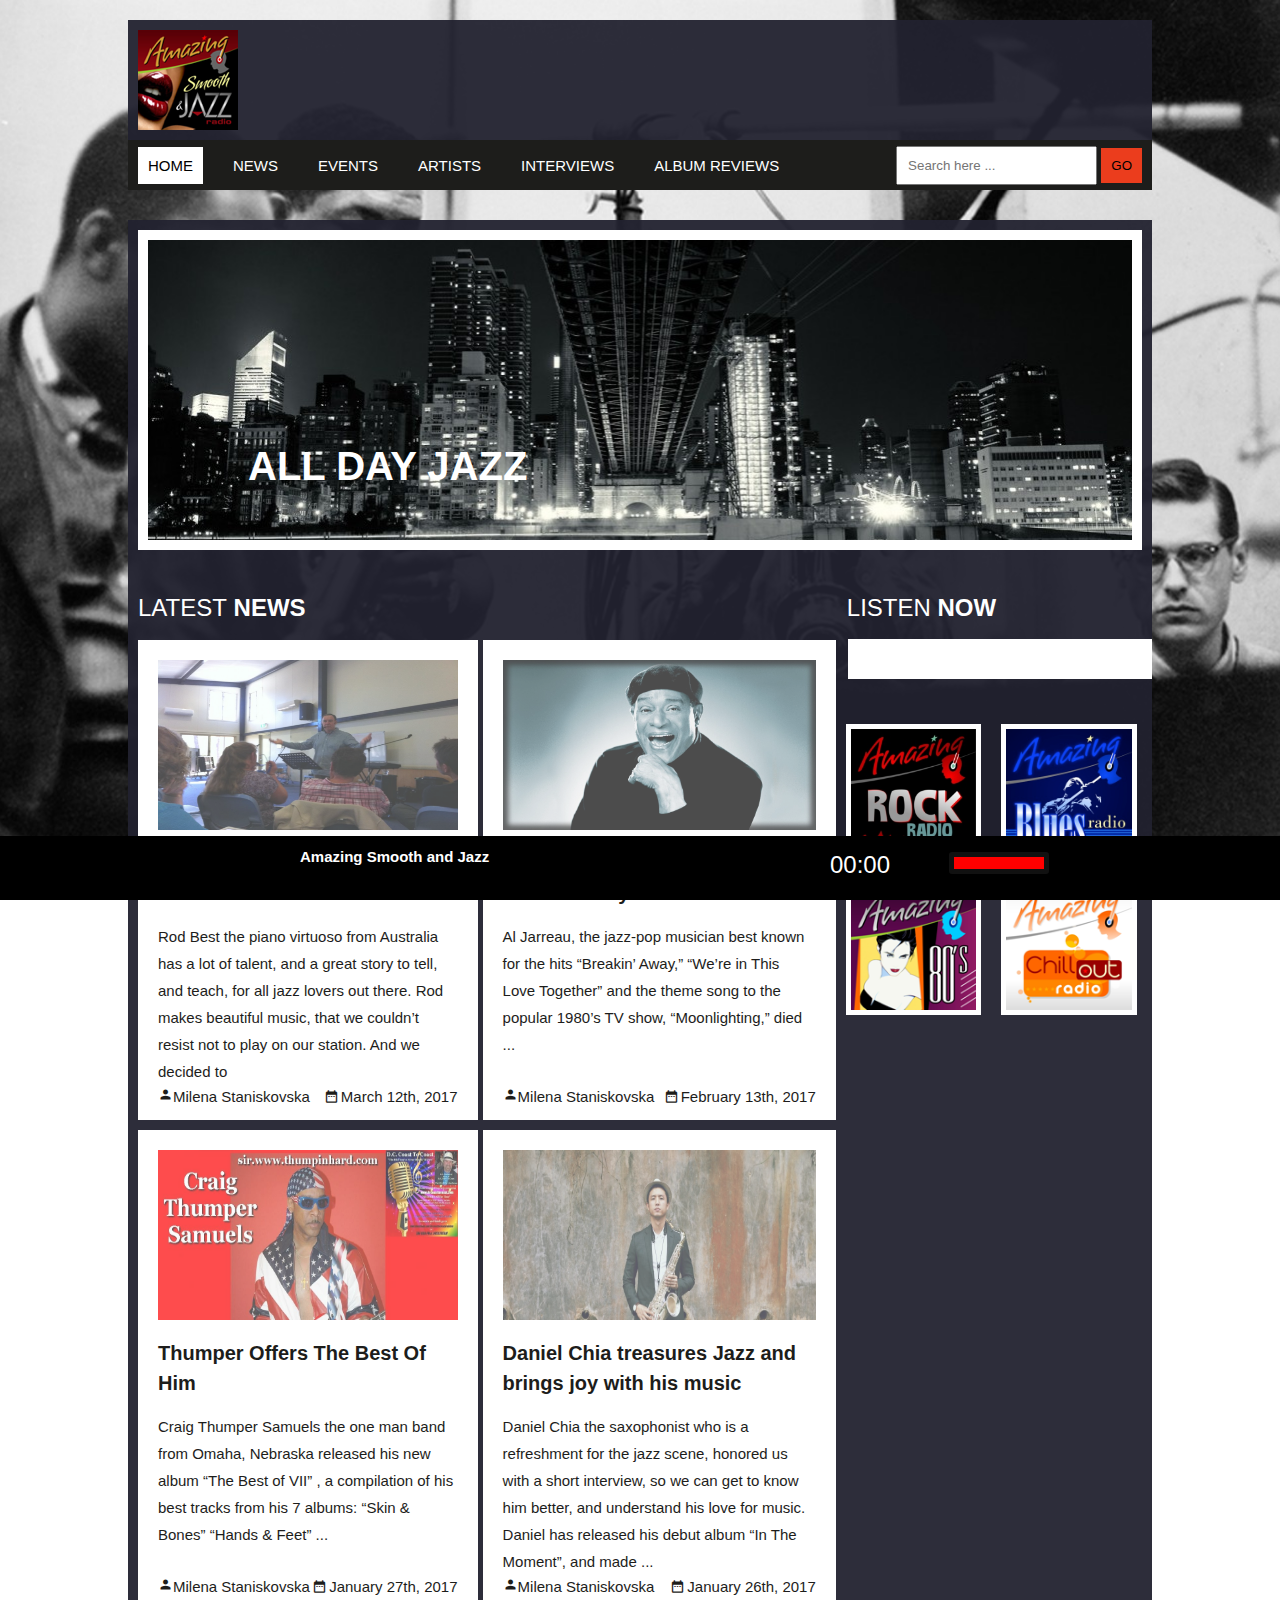
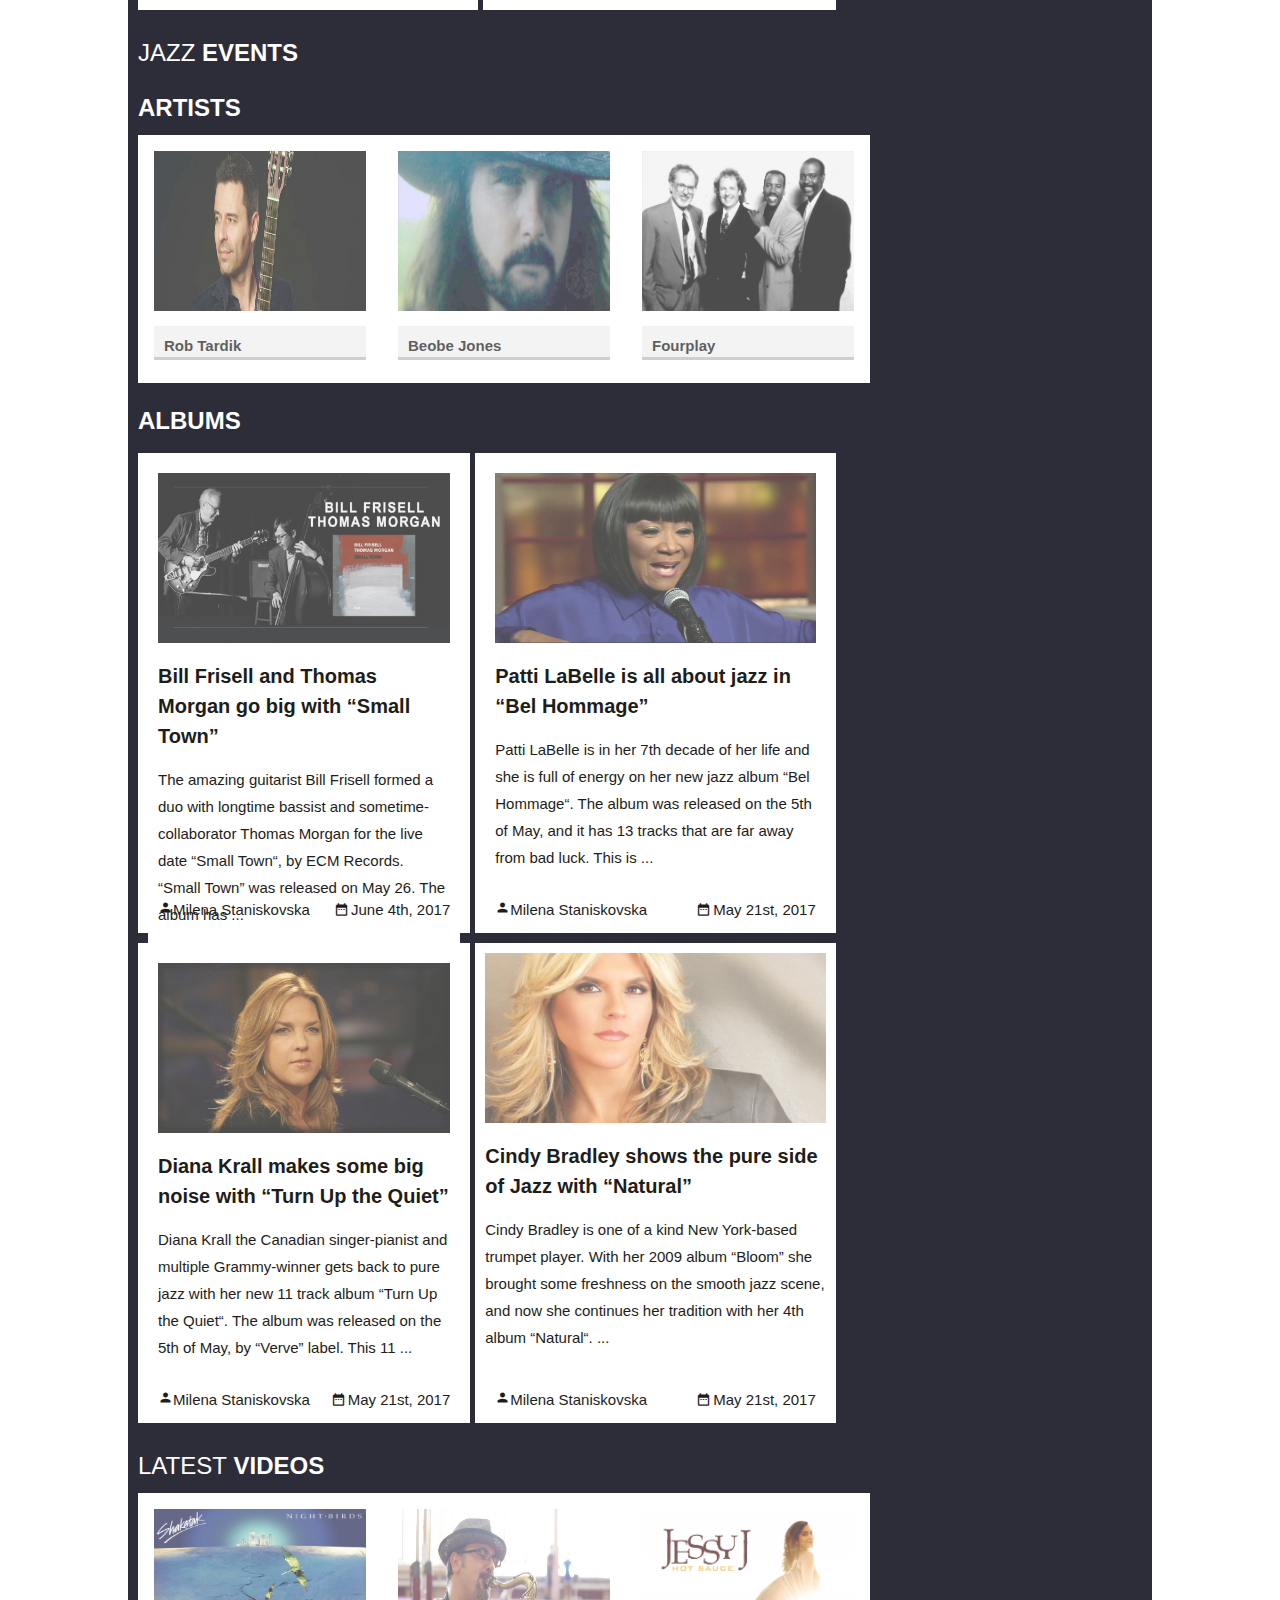
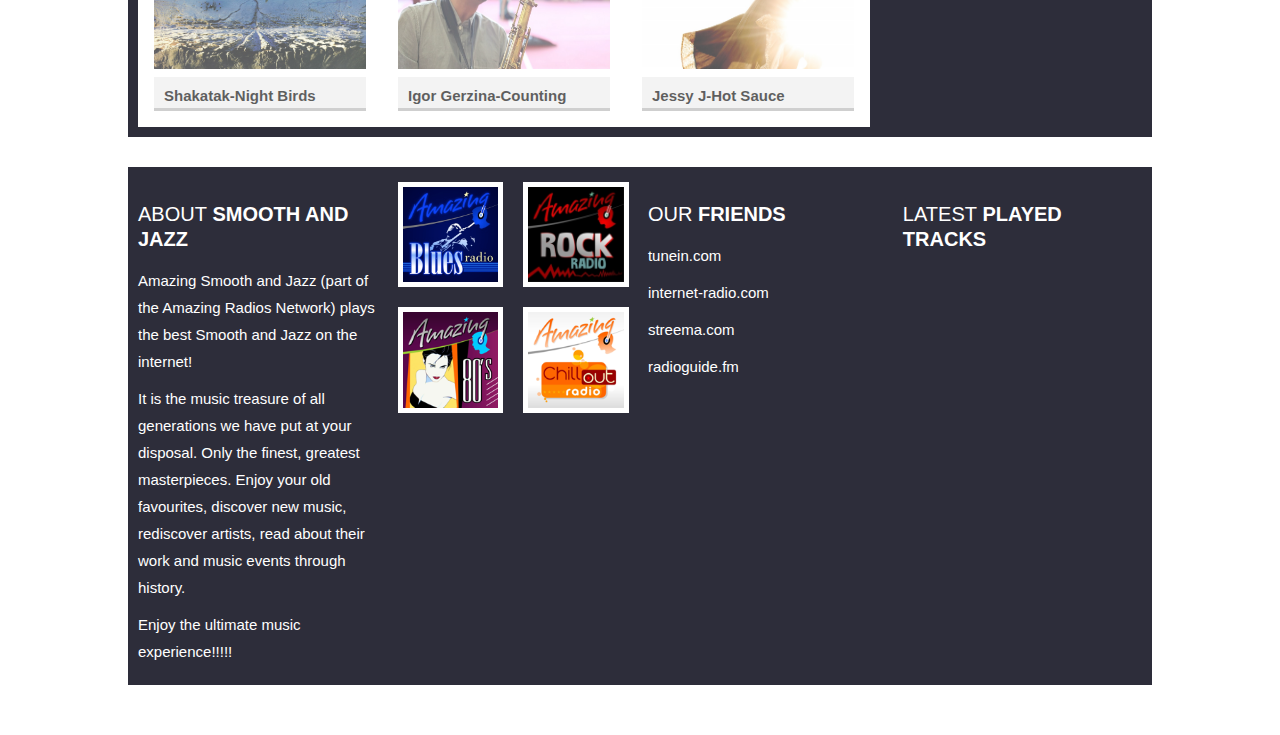
<file: index.html>
﻿<!DOCTYPE html>
<html>
<head>
	<meta charset="utf-8" />
	<link rel="stylesheet" type="text/css" href="res/css/reset.css" />
	<link rel="stylesheet" href="res/css/test.css">
	<link rel="stylesheet" href="res/css/jazz.css">
	<link rel="stylesheet" href="res/ads/ads.css">
	<link href="https://fonts.googleapis.com/icon?family=Material+Icons" rel="stylesheet">
	<title>Amazing Smooth and Jazz</title>
</head>
<body>
	<div class="radio-wz">
		<p>Amazing Smooth and Jazz</p>
		<div class="volume-bar">
			<div class="volume-bar-loading"></div>
		</div>
		<div class="current-time">00:00</div>
	</div>
	
	
	<div id="wrap">
		<header id="pageheader">
			<div class="header">
				<img src="res/images/Amazing-Smooth-and-Jazz-100x100.png" />
				<div class="ad"></div>
			</div>
			<div class="navigator">
				<nav>
					<ul>
						<li class="home"><a href="#">HOME</a></li>
						<li><a href="#">NEWS</a></li>
						<li><a href="#">EVENTS</a></li>
						<li><a href="#">ARTISTS</a></li>
						<li><a href="#">INTERVIEWS</a></li>
						<li><a href="#">ALBUM REVIEWS</a></li>
					</ul>
				</nav>
				<form>
					<input type="text" placeholder="Search here ..." />
					<button type="submit">GO</button>
				</form>
			</div>
		</header>

		<section class="slider">
				<ul>
					<li style="background: url(res/images/images1.jpg); background-position: center; background-size: cover;" >
						
						<p>JAZZ.AMAZINGRADIOS</p>
					</li>
					<li style="background: url(res/images/jazz-985x430.jpg); background-position: center; background-size: cover;">
						<p>BEST INTERNET RADIO</p>
					</li>
					<li style="background: url(res/images/for-kevin-night-city-985x430.gif); background-position: center; background-size: cover;">			
						<p>SMOOTH AND JAZZ</p>
					</li>
					<li style="background: url(res/images/tumblr_mry0sdrgEF1qdeuyro1_1280-985x430.jpg); background-position: center; background-size: cover;">
						<p>ALL DAY JAZZ</p>
					</li>
				</ul>
			</section>
		<main>
			<div class="container">
					<section class="artists">
						<h2>
							<span>LATEST</span> 
							NEWS
						</h2>
						<ul>
							<li>
								<article>
									<img src="res/images/13310633_100576160365830_748031109429755636_n-950x710.jpg" alt="Rod Best" />
									<h3><a href="RODBESTBRINGS.html">Rod Best Brings His Story To You</a></h3>
									<p>Rod Best the piano virtuoso from Australia has a lot of talent, and a great story to tell, and teach, for all jazz lovers out there. Rod makes beautiful music, that we couldn’t resist not to play on our station. And we decided to</p>
									<p class="autor">Milena Staniskovska</p>
									<time datetime="2017-03-12">March 12th, 2017</time>
								</article>
							</li>
							<li>
								<article>
									<img src="res/images/jarreau-al-505eb47b4bb0f-950x534.jpg" alt="Al Jarreau" />
									<h3><a href="TheJazzLegend.html">The Jazz Legend Al Jarreau Passed Away At 76</a></h3>
									<p>Al Jarreau, the jazz-pop musician best known for the hits “Breakin’ Away,” “We’re in This Love Together” and the theme song to the popular 1980’s TV show, “Moonlighting,” died ...</p>
									<p class="autor">Milena Staniskovska</p>
									<time  datetime="2017-02-13">February 13th, 2017</time>
								</article>
							</li>
							<li>
								<article>
									<img src="res/images/craig.jpg" alt="Craig"/>
									<h3><a href="Thumper.html">Thumper Offers The Best Of Him</a></h3>
									<p>Craig Thumper Samuels the one man band from Omaha, Nebraska released his new album “The Best of VII” , a compilation of his best tracks from his 7 albums: “Skin & Bones” “Hands & Feet” ...</p>
									<p class="autor">Milena Staniskovska</p>
									<time datetime="2017-01-27">January 27th, 2017</time>
								</article>
							</li>
							<li>
								<article>
									<img src="res/images/Daniel-Chia-1-e1482774566364-950x397.jpg" alt="Daniel Chia" />
									<h3><a href="Daniel Chia.html">Daniel Chia treasures Jazz and brings joy with his music</a></h3>
									<p>Daniel Chia the saxophonist who is a refreshment for the jazz scene, honored us with a short interview, so we can get to know him better, and understand his love for music. Daniel has released his debut album “In The Moment”, and made ...</p>
									<p class="autor">Milena Staniskovska</p>
									<time datetime="2017-01-26">January 26th, 2017</time>
								</article>
							</li>
						</ul>
					</section>

					<section>
						<h2>
							<span>JAZZ</span> 
							EVENTS
						</h2>
					</section>

					<section class="list">
						<h2>ARTISTS</h2>
						<ul>
							<li>
								<article>
									<img src="res/images/Rob-Tardik.jpg" alt="Rob Tardik" />
									<h3><a href="ROB TARDIK.html">Rob Tardik</a></h3>
								</article>
							</li>
							<li>
								<article>
									<img src="res/images/cropped_10426245_854133934606764_6741316712453056648_n.jpg" alt="Beobe Jones"/>
									<h3><a href="Beobe Jones.html">Beobe Jones</a></h3>
								</article>
							</li>
							<li>
								<article>
									<img src="res/images/fourplay-950x661.jpg" alt="Fourplay"/>
									<h3><a href="Fourplay.html">Fourplay</a></h3>
								</article>
							</li>
						</ul>
					</section>

					<section class="artists">
						<h2>ALBUMS</h2>
						<ul>
							<li>
								<article>
									<img src="res/images/C9jM7-uXcAAVxc8-950x496.jpg" alt="Bill Frisell"/>
									<h3><a href="Bill Frisell.html">Bill Frisell and Thomas Morgan go big with “Small Town”</a></h3>
									<p>The amazing guitarist Bill Frisell formed a duo with longtime bassist and sometime-collaborator Thomas Morgan for the live date “Small Town“, by ECM Records. “Small Town” was released on May 26. The album has ...</p>
									<p class="autor">Milena Staniskovska</p>
									<time datetime="2017-06-04">June 4th, 2017</time>
								</article>
							</li>
							<li>
								<article>
									<img src="res/images/maxresdefault-950x534.jpg" alt="Patti Labbelle"/>
									<h3><a href="Patti LaBelle.html">Patti LaBelle is all about jazz in “Bel Hommage”</a></h3>
									<p>Patti LaBelle is in her 7th decade of her life and she is full of energy on her new jazz album “Bel Hommage“. The album was released on the 5th of May, and it has 13 tracks that are far away from bad luck. This is ...</p>
									<p class="autor">Milena Staniskovska</p>
									<time datetime="2017-05-21">May 21st, 2017</time>
								</article>
							</li>
							<li>
								<article>
									<img src="res/images/krall-diana-50e5fb6894e5c-950x534.jpg" alt="Diana Krall"/>
									<h3><a href="Diana Krall.html">Diana Krall makes some big noise with “Turn Up the Quiet”</a></h3>
									<p>Diana Krall the Canadian singer-pianist and multiple Grammy-winner gets back to pure jazz with her new 11 track album “Turn Up the Quiet“. The album was released on the 5th of May, by “Verve” label. This 11 ...</p>
									<p class="autor">Milena Staniskovska</p>
									<time datetime="2017-05-21">May 21st, 2017</time>
								</article>
							</li>
							<li>
								<artice>
									<img src="res/images/cindybradley_showpage.jpg" alt="Cidny Bradley"/>
									<h3><a href="Cindy Bradley.html">Cindy Bradley shows the pure side of Jazz with “Natural”</a></h3>
									<p>Cindy Bradley is one of a kind New York-based trumpet player. With her 2009 album “Bloom” she brought some freshness on the smooth jazz scene, and now she continues her tradition with her 4th album “Natural“. ...</p>
									<p class="autor">Milena Staniskovska</p>
									<time datetime="2017-05-21">May 21st, 2017</time>
								</artice>
							</li>
						</ul>
					</section>

					<section class="list">
						<h2>
						<span>Latest</span> 
						Videos
						</h2>
						<ul>
							<li>
								<article>
									<img src="res/images/Shakatak-Night-Birds-950x950.jpeg" alt="Shakatak"/>
									<a href="#">Shakatak-Night Birds</a>
								</article>
							</li>
							<li>
								<article>
									<img src="res/images/Igor-Gerzina-Counting-Stars-950x534.jpg" alt="Igor Gerzina" />
									<a href="#">Igor Gerzina-Counting Stars</a>
								</article>
							</li>
							<li>
								<article>
									<img src="res/images/Jessy-J-Hot-Sauce-e1418392505960-950x690.jpg" alt="Jessy J-Hot"/>
									<a href="#">Jessy J-Hot Sauce</a>
								</article>
							</li>
						</ul>
					</section>
			</div>
			<aside>
				<section>
					<h2>
						<span>LISTEN</span> 
						NOW
					</h2>
					<div class="widget"></div>
					<ul class="station-list">
						<li><a href="#"><img src="res/images/logo200.jpg" alt="logo"/></a></li>
						<li><a href="#"><img src="res/images/c300.png"  alt="logo"/></a></li>
						<li><a href="#"><img src="res/images/Amazing-80s-135x135.png" alt="logo" /></a></li>
						<li><a href="#"><img src="res/images/Amazing-Chillout-135x135.png" alt="logo"/></a></li>
					</ul>
					</section>
			</aside>
		</main>
		<footer>
			<section class="list1">
					<h2>
						<span>About</span> 
						Smooth and Jazz
					</h2>	
						<p>Amazing Smooth and Jazz (part of the Amazing Radios Network) plays the best Smooth and Jazz on the internet!</p>
						<p>It is the music treasure of all generations we have put at your disposal. Only the finest, greatest masterpieces. Enjoy your old favourites, discover new music, rediscover artists, read about their work and music events through history.</p>
						<p>Enjoy the ultimate music experience!!!!!</p>
			</section>
			<section >
				<ul class="station-list">
						<li><a href="#"><img src="res/images/c300.png" alt="logo"/></a></li>
						<li><a href="#"><img src="res/images/logo200.jpg" alt="logo"/></a></li>
						<li><a href="#"><img src="res/images/Amazing-80s-135x135.png" alt="logo"/></a></li>
						<li><a href="#"><img src="res/images/Amazing-Chillout-135x135.png" alt="logo"/></a></li>
					</ul>
			</section>
			<section class="list3">
				<h2>
					<span>Our</span>
					 Friends
					</h2>
				<ul>
					<li><a href="https://tunein.com/radio/Amazing-Smooth-and-Jazz-s152384/">tunein.com</a></li>
					<li><a href="https://www.internet-radio.com/">internet-radio.com</a></li>
					<li><a href="https://streema.com/radios/Amazing_Smooth_and_Jazz">streema.com</a></li>
					<li><a href="https://www.radioguide.fm/">radioguide.fm</a></li>
				</ul>
			</section>
			<section>
				<h2>
					<span>Latest</span> 
					Played Tracks
				</h2>
				<ul>

				</ul>
			</section>
		</footer>
	</div>
</body>
</html>
</file>
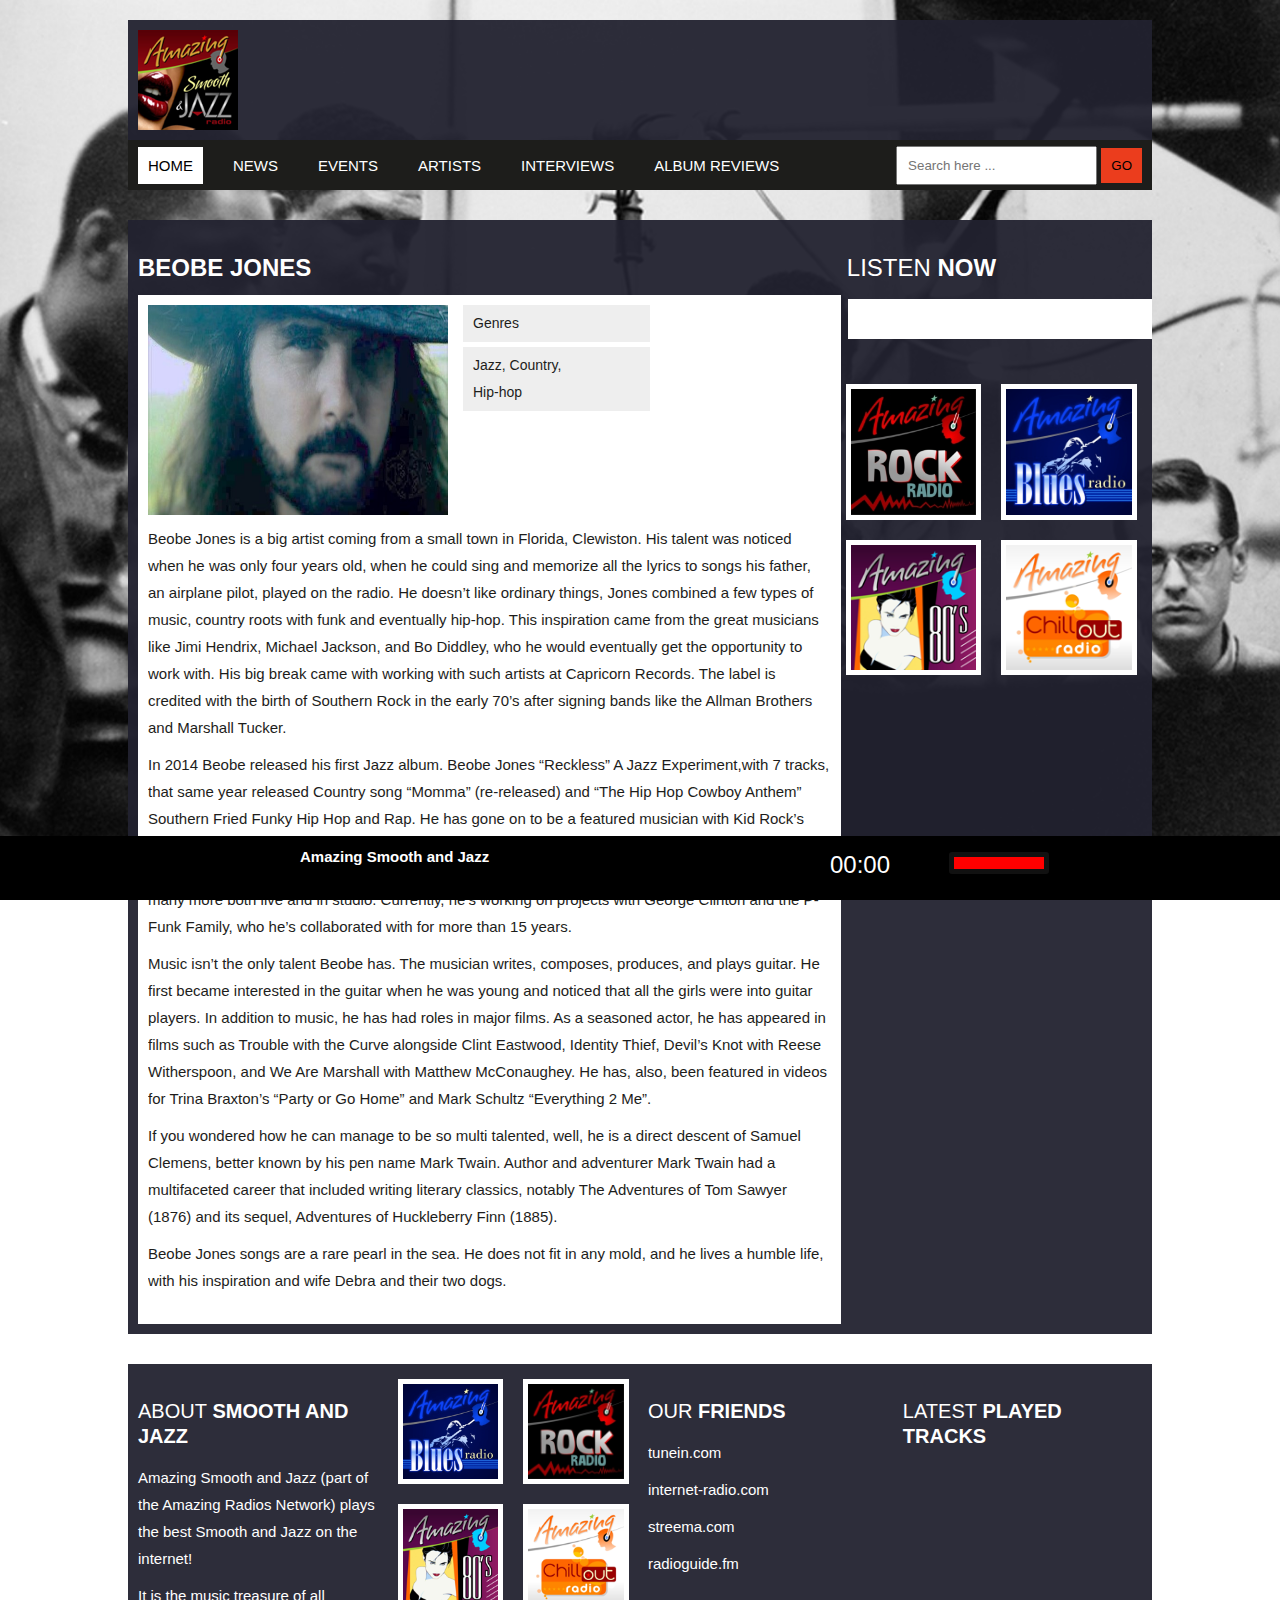
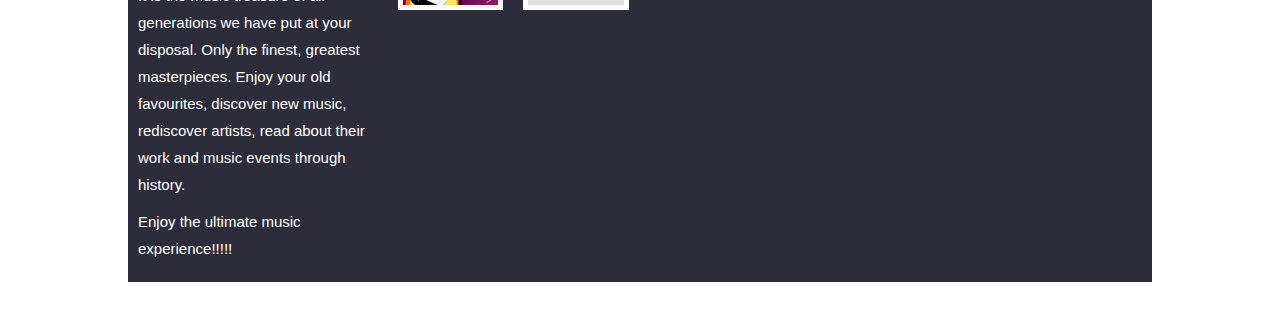
<file: Beobe Jones.html>
﻿<!DOCTYPE html>
<html>
<head>
	<meta charset="utf-8" />
	<link rel="stylesheet" type="text/css" href="res/css/reset.css" />
	<link rel="stylesheet" href="res/css/test.css">
	<link rel="stylesheet" href="res/css/jazz.css">
	<link rel="stylesheet" href="res/ads/ads.css">
	<link href="https://fonts.googleapis.com/icon?family=Material+Icons" rel="stylesheet">
	<title>Amazing Smooth and Jazz</title>
</head>
<body>
		<div class="radio-wz">
				<p>Amazing Smooth and Jazz</p>
				<div class="volume-bar">
					<div class="volume-bar-loading"></div>
				</div>
				<div class="current-time">00:00</div>
			</div>
			
			<div id="wrap">
				<header id="pageheader">
					<div class="header">
						<img src="res/images/Amazing-Smooth-and-Jazz-100x100.png" />
						<div class="ad"></div>
					</div>
					<div class="navigator">
						<nav>
							<ul>
								<li class="home"><a href="#">HOME</a></li>
								<li><a href="#">NEWS</a></li>
								<li><a href="#">EVENTS</a></li>
								<li><a href="#">ARTISTS</a></li>
								<li><a href="#">INTERVIEWS</a></li>
								<li><a href="#">ALBUM REVIEWS</a></li>
							</ul>
						</nav>
						<form>
							<input type="text" placeholder="Search here ..." />
							<button type="submit">GO</button>
						</form>
					</div>
				</header>	
<main>
	<div class="container">	
	<section class="interviews">
		<h2>Beobe Jones</h2>
		<article>
			<section>
				<img src="res/images/cropped_10426245_854133934606764_6741316712453056648_n.jpg" />
				<table>
					<tr>
						<td>Genres</td>
						<td>Jazz, Country, Hip-hop</td>
					</tr>
				</table>
			</section>
			<section>
				<p>Beobe Jones is a big artist coming from a small town in Florida, Clewiston. His talent was noticed when he was only four years old, when he could sing and memorize all the lyrics to songs his father, an airplane pilot, played on the radio. He doesn’t like ordinary things, Jones combined a few types of music, country roots with funk and eventually hip-hop. This inspiration came from the great musicians like Jimi Hendrix, Michael Jackson, and Bo Diddley, who he would eventually get the opportunity to work with. His big break came with working with such artists at Capricorn Records. The label is credited with the birth of Southern Rock in the early 70’s after signing bands like the Allman Brothers and Marshall Tucker.</p>
				<p>In 2014 Beobe released his first Jazz album. Beobe Jones “Reckless” A Jazz Experiment,with 7 tracks, that same year released Country song “Momma” (re-released) and “The Hip Hop Cowboy Anthem” Southern Fried Funky Hip Hop and Rap. He has gone on to be a featured musician with Kid Rock’s band, Mike P and the Dungeon Family, Starship, John Cassidy, Scott Free, Bernie Worrell (P-Funk/Talking Heads), Chris Hicks (Marshall Tucker/Outlaws), Larry G. Hudson, Wayne Mills band, and many more both live and in studio. Currently, he’s working on projects with George Clinton and the P-Funk Family, who he’s collaborated with for more than 15 years.</p>
				<p>Music isn’t the only talent Beobe has. The musician writes, composes, produces, and plays guitar. He first became interested in the guitar when he was young and noticed that all the girls were into guitar players. In addition to music, he has had roles in major films. As a seasoned actor, he has appeared in films such as Trouble with the Curve alongside Clint Eastwood, Identity Thief, Devil’s Knot with Reese Witherspoon, and We Are Marshall with Matthew McConaughey. He has, also, been featured in videos for Trina Braxton’s “Party or Go Home” and Mark Schultz “Everything 2 Me”.</p>
				<p>If you wondered how he can manage to be so multi talented, well, he is a direct descent of Samuel Clemens, better known by his pen name Mark Twain. Author and adventurer Mark Twain had a multifaceted career that included writing literary classics, notably The Adventures of Tom Sawyer (1876) and its sequel, Adventures of Huckleberry Finn (1885).</p>
				<p>Beobe Jones songs are a rare pearl in the seа. He does not fit in any mold, and he lives a humble life, with his  inspiration and wife Debra and their two dogs.</p>
			</section>
		</article>
	</section>
</div>
	<aside>
		<section>
			<h2>
				<span>LISTEN</span> 
				NOW
			</h2>
			<div class="widget"></div>
		</section>
		<section>
			<ul class="station-list">
				<li><a href="#"><img src="res/images/logo200.jpg" alt="logo"/></a></li>
				<li><a href="#"><img src="res/images/c300.png"  alt="logo"/></a></li>
				<li><a href="#"><img src="res/images/Amazing-80s-135x135.png" alt="logo" /></a></li>
				<li><a href="#"><img src="res/images/Amazing-Chillout-135x135.png" alt="logo"/></a></li>
			</ul>
		</section>
	</main>
	<footer>
		<section class="list1">
			<h2>
				<span>About</span> 
				Smooth and Jazz
			</h2>	
				<p>Amazing Smooth and Jazz (part of the Amazing Radios Network) plays the best Smooth and Jazz on the internet!</p>
				<p>It is the music treasure of all generations we have put at your disposal. Only the finest, greatest masterpieces. Enjoy your old favourites, discover new music, rediscover artists, read about their work and music events through history.</p>
				<p>Enjoy the ultimate music experience!!!!!</p>
		</section>
		<section>
			<ul class="station-list">
				<li><a href="#"><img src="res/images/c300.png" alt="logo"/></a></li>
				<li><a href="#"><img src="res/images/logo200.jpg" alt="logo"/></a></li>
				<li><a href="#"><img src="res/images/Amazing-80s-135x135.png" alt="logo"/></a></li>
				<li><a href="#"><img src="res/images/Amazing-Chillout-135x135.png" alt="logo"/></a></li>
			</ul>
		</section>
		<section class="list3">
			<h2>
				<span>Our</span>
				Friends
			</h2>
			<ul>
				<li><a href="https://tunein.com/radio/Amazing-Smooth-and-Jazz-s152384/">tunein.com</a></li>
				<li><a href="https://www.internet-radio.com/">internet-radio.com</a></li>
				<li><a href="https://streema.com/radios/Amazing_Smooth_and_Jazz">streema.com</a></li>
				<li><a href="https://www.radioguide.fm/">radioguide.fm</a></li>
			</ul>
		</section>
		<section>
			<h2>
				<span>Latest</span> 
				Played Tracks
			</h2>
				<ul>
		
				</ul>
		</section>
	</footer>
</body>
</html>
</file>
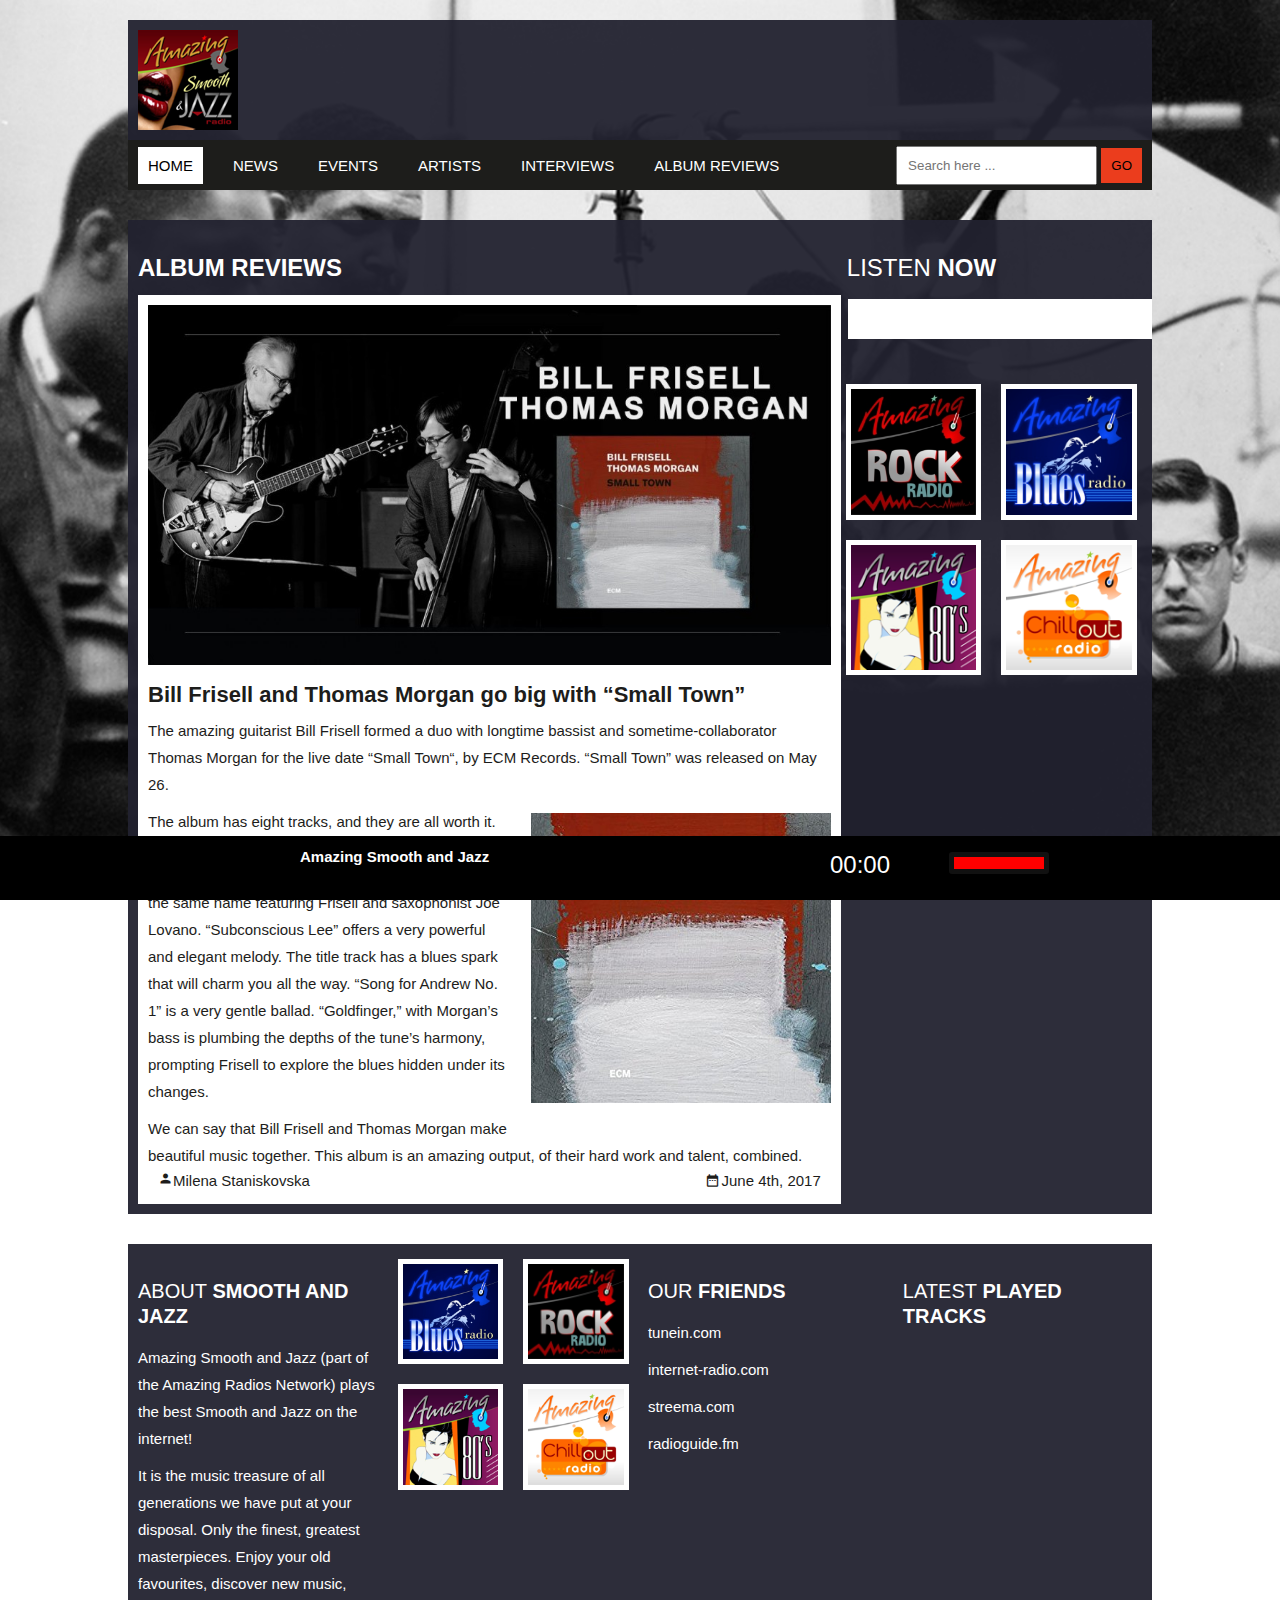
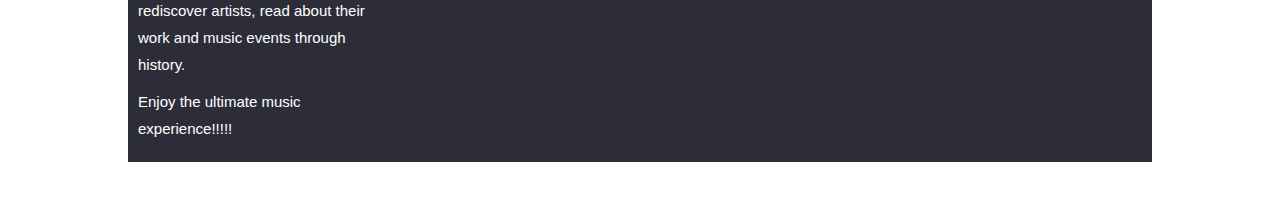
<file: Bill Frisell.html>
﻿<!DOCTYPE html>
<html>
<head>
	<meta charset="utf-8" />
	<link rel="stylesheet" type="text/css" href="res/css/reset.css" />
	<link rel="stylesheet" href="res/css/test.css">
	<link rel="stylesheet" href="res/css/jazz.css">
	<link rel="stylesheet" href="res/ads/ads.css">
	<link href="https://fonts.googleapis.com/icon?family=Material+Icons" rel="stylesheet">
	<title>Amazing Smooth and Jazz</title>
</head>
<body>
		<div class="radio-wz">
				<p>Amazing Smooth and Jazz</p>
				<div class="volume-bar">
					<div class="volume-bar-loading"></div>
				</div>
				<div class="current-time">00:00</div>
			</div>
			
			<div id="wrap">
				<header id="pageheader">
					<div class="header">
						<img src="res/images/Amazing-Smooth-and-Jazz-100x100.png" />
						<div class="ad"></div>
					</div>
					<div class="navigator">
						<nav>
							<ul>
								<li class="home"><a href="#">HOME</a></li>
								<li><a href="#">NEWS</a></li>
								<li><a href="#">EVENTS</a></li>
								<li><a href="#">ARTISTS</a></li>
								<li><a href="#">INTERVIEWS</a></li>
								<li><a href="#">ALBUM REVIEWS</a></li>
							</ul>
						</nav>
						<form>
							<input type="text" placeholder="Search here ..." />
							<button type="submit">GO</button>
						</form>
					</div>
				</header>	
	<main>	
		<div class="container">
	<section class="news">
		<h2>ALBUM REVIEWS</h2>
		<article>
			<img class="pictures" src="res/images/C9jM7-uXcAAVxc8-950x496.jpg" />
			<h3>Bill Frisell and Thomas Morgan go big with “Small Town”</h3>
			<p>The amazing guitarist Bill Frisell formed a duo with longtime bassist and sometime-collaborator Thomas Morgan for the live date “Small Town“, by ECM Records. “Small Town” was released on May 26.</p>
			<img  class="images1" src="res/images/51WETZ-dqvL._SX425_.jpg" />
			<p>The album has eight tracks, and they are all worth it. “It Should’ve Happened a Long Time Ago,” is the opening track, and this track is from 1984 trio album of the same name featuring Frisell and saxophonist Joe Lovano. “Subconscious Lee” offers a very powerful and elegant melody. The title track has a blues spark that will charm you all the way. “Song for Andrew No. 1” is a very gentle ballad. “Goldfinger,” with Morgan’s bass is plumbing the depths of the tune’s harmony, prompting Frisell to explore the blues hidden under its changes.</p>
			<p>We can say that Bill Frisell and Thomas Morgan make beautiful music together. This album is an amazing output, of their hard work and talent, combined.</p>
			<p class="autor">Milena Staniskovska</p>
			<time  datetime="2017-06-04">June 4th, 2017</time>
		</article>
		
	</section>
	</div>
	<aside>
		<section>
			<h2>
				<span>LISTEN</span> 
				NOW
			</h2>
			<div class="widget"></div>
		</section>
		<section>
			<ul class="station-list">
				<li><a href="#"><img src="res/images/logo200.jpg" alt="logo"/></a></li>
				<li><a href="#"><img src="res/images/c300.png"  alt="logo"/></a></li>
				<li><a href="#"><img src="res/images/Amazing-80s-135x135.png" alt="logo" /></a></li>
				<li><a href="#"><img src="res/images/Amazing-Chillout-135x135.png" alt="logo"/></a></li>
			</ul>
		</section>
		</main>
		<footer>
			<section class="list1">
				<h2>
					<span>About</span> 
					Smooth and Jazz
				</h2>	
					<p>Amazing Smooth and Jazz (part of the Amazing Radios Network) plays the best Smooth and Jazz on the internet!</p>
					<p>It is the music treasure of all generations we have put at your disposal. Only the finest, greatest masterpieces. Enjoy your old favourites, discover new music, rediscover artists, read about their work and music events through history.</p>
					<p>Enjoy the ultimate music experience!!!!!</p>
			</section>
			<section>
				<ul class="station-list">
					<li><a href="#"><img src="res/images/c300.png" alt="logo"/></a></li>
					<li><a href="#"><img src="res/images/logo200.jpg" alt="logo"/></a></li>
					<li><a href="#"><img src="res/images/Amazing-80s-135x135.png" alt="logo"/></a></li>
					<li><a href="#"><img src="res/images/Amazing-Chillout-135x135.png" alt="logo"/></a></li>
				</ul>
			</section>
			<section class="list3">
				<h2>
					<span>Our</span>
					Friends
				</h2>
				<ul>
					<li><a href="https://tunein.com/radio/Amazing-Smooth-and-Jazz-s152384/">tunein.com</a></li>
					<li><a href="https://www.internet-radio.com/">internet-radio.com</a></li>
					<li><a href="https://streema.com/radios/Amazing_Smooth_and_Jazz">streema.com</a></li>
					<li><a href="https://www.radioguide.fm/">radioguide.fm</a></li>
				</ul>
			</section>
			<section>
				<h2>
					<span>Latest</span> 
					Played Tracks
				</h2>
					<ul>
			
					</ul>
			</section>
	</footer>
</body>
</html>
</file>
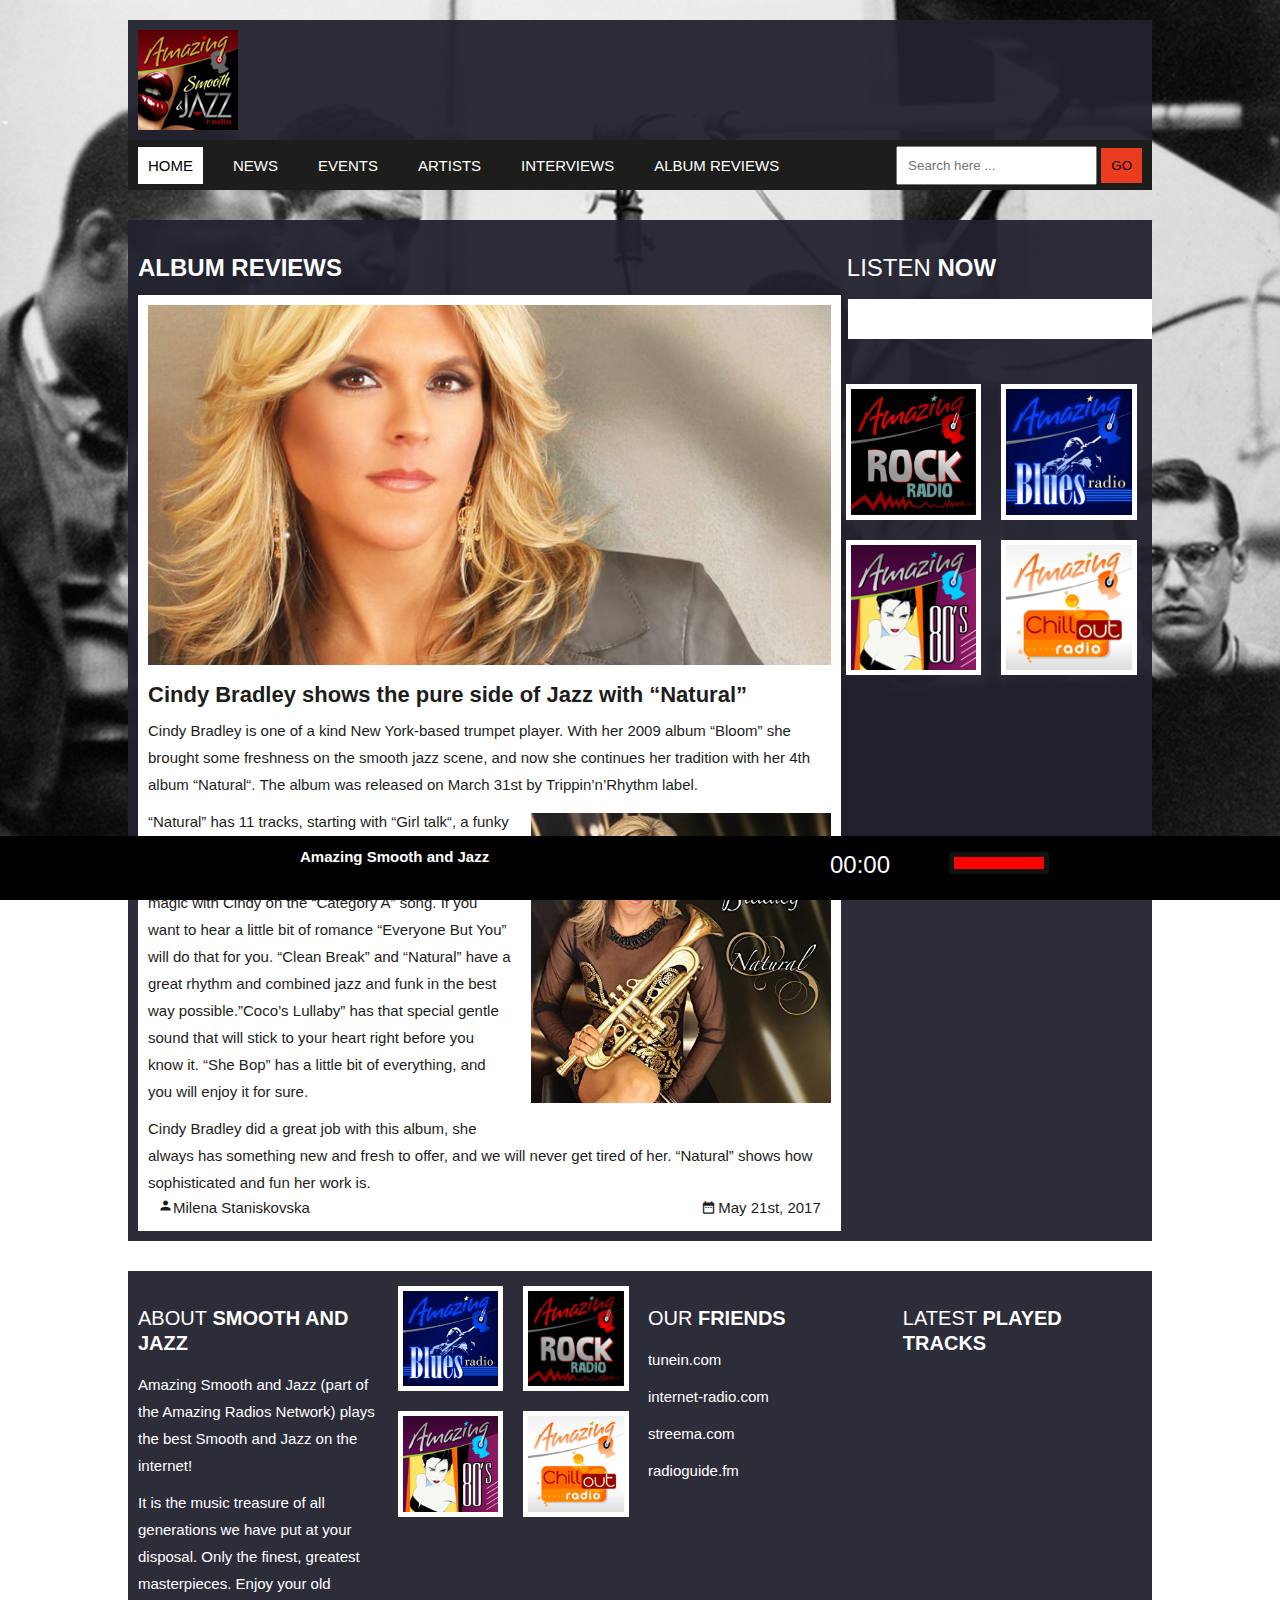
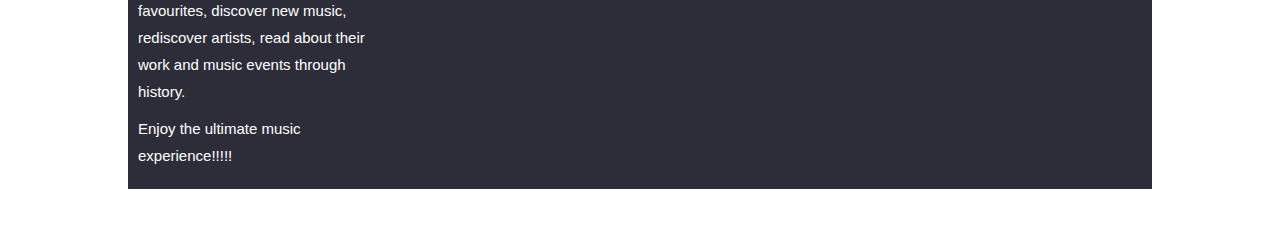
<file: Cindy Bradley.html>
﻿<!DOCTYPE html>
<html>
<head>
	<meta charset="utf-8" />
	<link rel="stylesheet" type="text/css" href="res/css/reset.css" />
	<link rel="stylesheet" href="res/css/test.css">
	<link rel="stylesheet" href="res/css/jazz.css">
	<link rel="stylesheet" href="res/ads/ads.css">
	<link href="https://fonts.googleapis.com/icon?family=Material+Icons" rel="stylesheet">
	<title>Amazing Smooth and Jazz</title>
</head>
<body>
		<div class="radio-wz">
				<p>Amazing Smooth and Jazz</p>
				<div class="volume-bar">
					<div class="volume-bar-loading"></div>
				</div>
				<div class="current-time">00:00</div>
			</div>
			
			<div id="wrap">
				<header id="pageheader">
					<div class="header">
						<img src="res/images/Amazing-Smooth-and-Jazz-100x100.png" />
						<div class="ad"></div>
					</div>
					<div class="navigator">
						<nav>
							<ul>
								<li class="home"><a href="#">HOME</a></li>
								<li><a href="#">NEWS</a></li>
								<li><a href="#">EVENTS</a></li>
								<li><a href="#">ARTISTS</a></li>
								<li><a href="#">INTERVIEWS</a></li>
								<li><a href="#">ALBUM REVIEWS</a></li>
							</ul>
						</nav>
						<form>
							<input type="text" placeholder="Search here ..." />
							<button type="submit">GO</button>
						</form>
					</div>
				</header>	
<main>
	<div class="container">	
		<section class="news">
			<h2>ALBUM REVIEWS</h2>
			<article>
				<img class="pictures"  src="res/images/cindybradley_showpage.jpg" />
				<h3>Cindy Bradley shows the pure side of Jazz with “Natural”</h3>
				<p>Cindy Bradley is one of a kind New York-based trumpet player. With her 2009 album “Bloom” she brought some freshness on the smooth jazz scene, and now she continues her tradition with her 4th album “Natural“. The album was released on March 31st by Trippin’n’Rhythm label.</p>
				<img  class="images1" src="res/images/912dvfQ89BL._SX425_.jpg" />
				<p>“Natural” has 11 tracks, starting with “Girl talk“, a funky and cheerful track thanks to Paula Atherton and her sax. Chris Standring is the guitarist that works the magic with Cindy on the “Category A” song. If you want to hear a little bit of romance “Everyone But You” will do that for you. “Clean Break” and “Natural” have a great rhythm and combined jazz and funk in the best way possible.”Coco’s Lullaby” has that special gentle sound that will stick to your heart right before you know it. “She Bop” has a little bit of everything, and you will enjoy it for sure.</p>
				<p>Cindy Bradley did a great job with this album, she always has something new and fresh to offer, and we will never get tired of her. “Natural” shows how sophisticated and fun her work is.</p>
				<p class="autor">Milena Staniskovska</p>
				<time   datetime="2017-05-21">May 21st, 2017</time>
			</article>
			
		</section>
</div>
<aside>
		<section>
			<h2>
				<span>LISTEN</span> 
				NOW
			</h2>
			<div class="widget"></div>
			<ul class="station-list">
				<li><a href="#"><img src="res/images/logo200.jpg" alt="logo"/></a></li>
				<li><a href="#"><img src="res/images/c300.png"  alt="logo"/></a></li>
				<li><a href="#"><img src="res/images/Amazing-80s-135x135.png" alt="logo" /></a></li>
				<li><a href="#"><img src="res/images/Amazing-Chillout-135x135.png" alt="logo"/></a></li>
			</ul>
			</section>
	</aside>
</main>
<footer>
	<section class="list1">
			<h2>
				<span>About</span> 
				Smooth and Jazz
			</h2>	
				<p>Amazing Smooth and Jazz (part of the Amazing Radios Network) plays the best Smooth and Jazz on the internet!</p>
				<p>It is the music treasure of all generations we have put at your disposal. Only the finest, greatest masterpieces. Enjoy your old favourites, discover new music, rediscover artists, read about their work and music events through history.</p>
				<p>Enjoy the ultimate music experience!!!!!</p>
	</section>
	<section>
		<ul class="station-list">
				<li><a href="#"><img src="res/images/c300.png" alt="logo"/></a></li>
				<li><a href="#"><img src="res/images/logo200.jpg" alt="logo"/></a></li>
				<li><a href="#"><img src="res/images/Amazing-80s-135x135.png" alt="logo"/></a></li>
				<li><a href="#"><img src="res/images/Amazing-Chillout-135x135.png" alt="logo"/></a></li>
			</ul>
	</section>
	<section class="list3">
		<h2>
			<span>Our</span>
			 Friends
			</h2>
		<ul>
			<li><a href="https://tunein.com/radio/Amazing-Smooth-and-Jazz-s152384/">tunein.com</a></li>
			<li><a href="https://www.internet-radio.com/">internet-radio.com</a></li>
			<li><a href="https://streema.com/radios/Amazing_Smooth_and_Jazz">streema.com</a></li>
			<li><a href="https://www.radioguide.fm/">radioguide.fm</a></li>
		</ul>
	</section>
	<section>
		<h2>
			<span>Latest</span> 
			Played Tracks
		</h2>
		<ul>

		</ul>
	</section>
</footer>
</body>
</html>
</file>
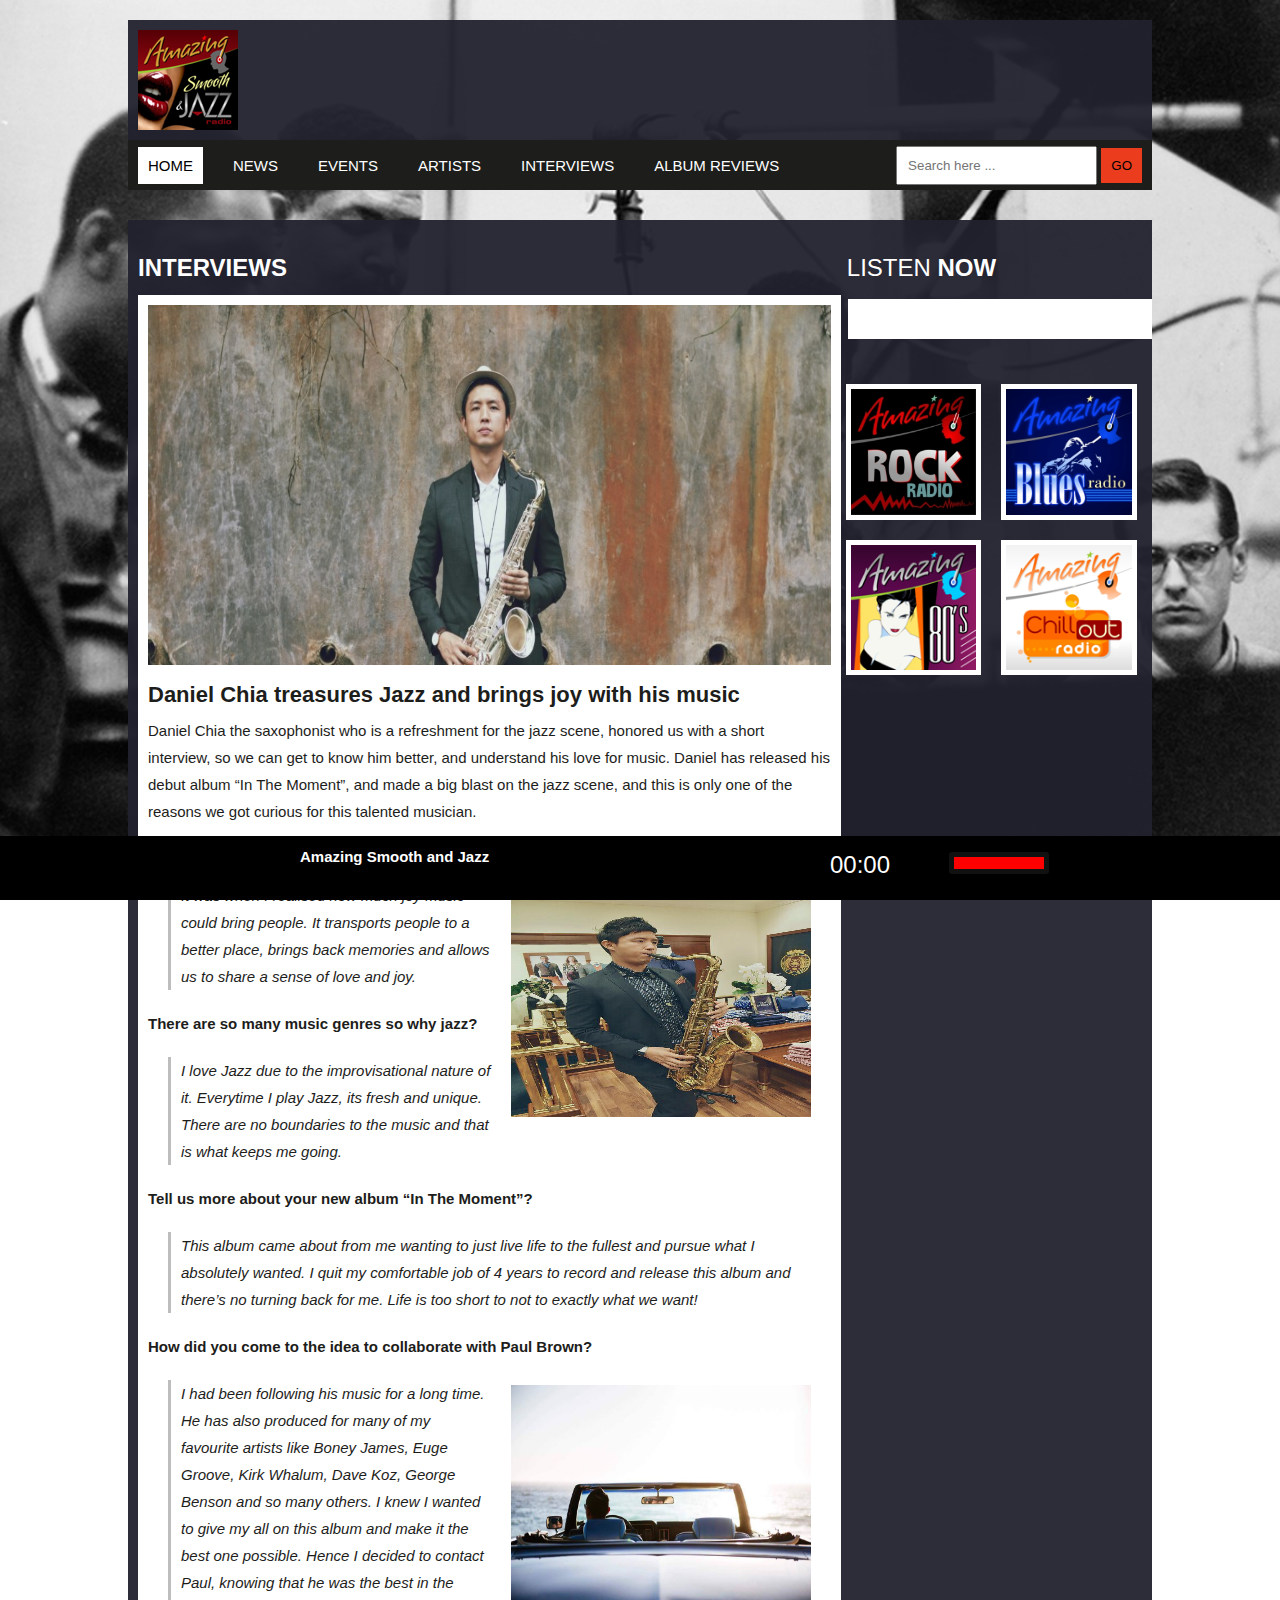
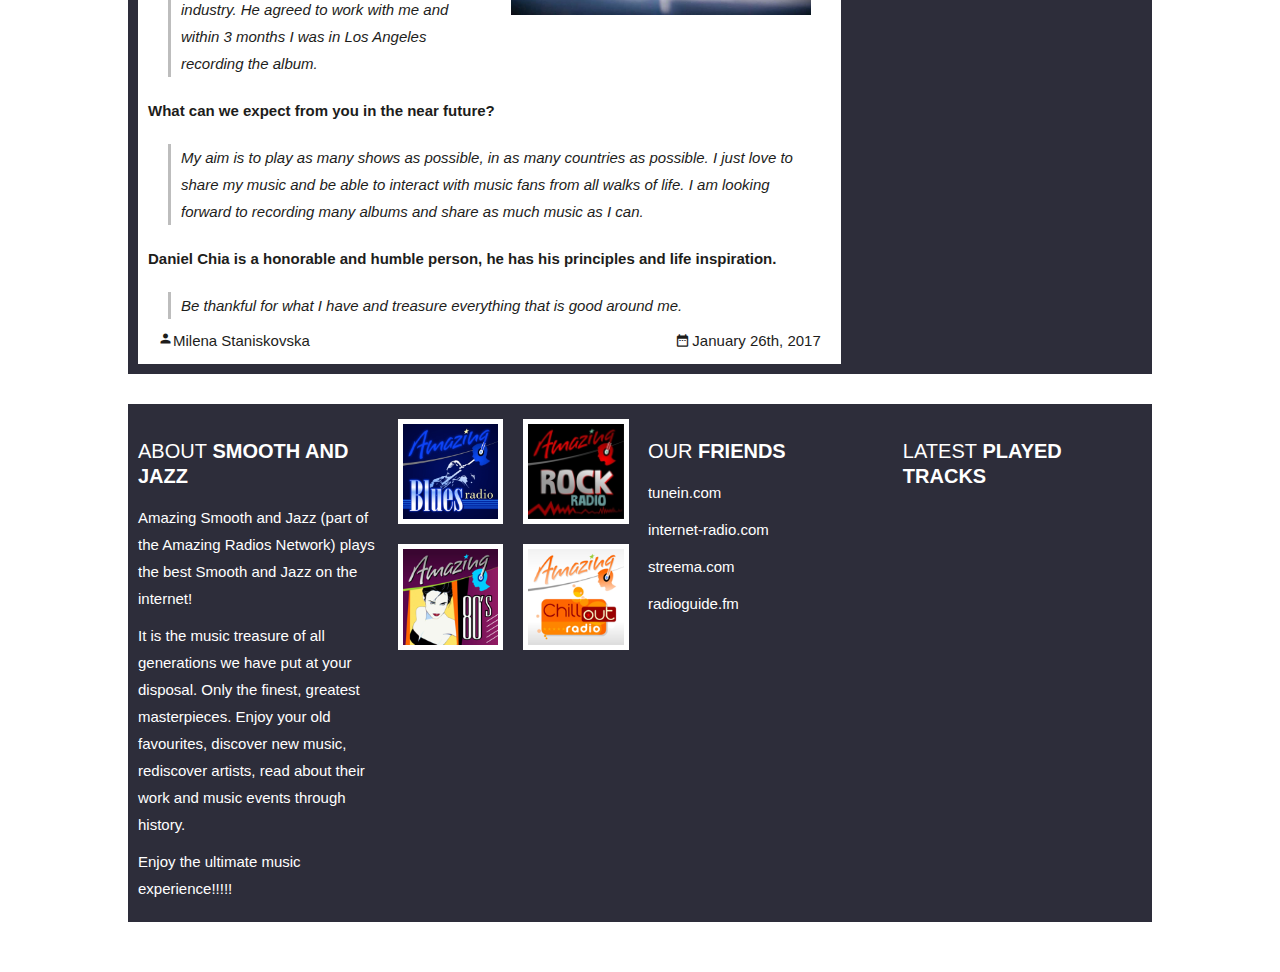
<file: Daniel Chia.html>
﻿<!DOCTYPE html>
<html>
<head>
	<meta charset="utf-8" />
	<link rel="stylesheet" type="text/css" href="res/css/reset.css" />
	<link rel="stylesheet" href="res/css/test.css">
	<link rel="stylesheet" href="res/css/jazz.css">
	<link rel="stylesheet" href="res/ads/ads.css">
	<link href="https://fonts.googleapis.com/icon?family=Material+Icons" rel="stylesheet">
	<title>Amazing Smooth and Jazz</title>
</head>
<body>
		<div class="radio-wz">
				<p>Amazing Smooth and Jazz</p>
				<div class="volume-bar">
					<div class="volume-bar-loading"></div>
				</div>
				<div class="current-time">00:00</div>
			</div>
			
			<div id="wrap">
				<header id="pageheader">
					<div class="header">
						<img src="res/images/Amazing-Smooth-and-Jazz-100x100.png" />
						<div class="ad"></div>
					</div>
					<div class="navigator">
						<nav>
							<ul>
								<li class="home"><a href="#">HOME</a></li>
								<li><a href="#">NEWS</a></li>
								<li><a href="#">EVENTS</a></li>
								<li><a href="#">ARTISTS</a></li>
								<li><a href="#">INTERVIEWS</a></li>
								<li><a href="#">ALBUM REVIEWS</a></li>
							</ul>
						</nav>
						<form>
							<input type="text" placeholder="Search here ..." />
							<button type="submit">GO</button>
						</form>
					</div>
				</header>	
	<main>
	<div class="container">
		<section class="news">
			<h2>INTERVIEWS</h2>
			<article>
				<img  class="pictures" src="res/images/Daniel-Chia-1-e1482774566364-950x397.jpg" />
				<h3>Daniel Chia treasures Jazz and brings joy with his music</h3>
				<p>Daniel Chia the saxophonist who is a refreshment for the jazz scene, honored us with a short interview, so we can get to know him better, and understand his love for music. Daniel has released his debut album “In The Moment”, and made a big blast on the jazz scene, and this is only one of the reasons we got curious for this talented musician.</p>
				<p class="bold">What made you fall in love with music at the first place?</p>
				<blockquote>
					<img class="images" src="res/images/Daniel-Chia.jpg" />
					<p>It was when I realised how much joy music could bring people. It transports people to a better place, brings back memories and allows us to share a sense of love and joy.</p>
				</blockquote>
				<p class="bold">There are so many music genres so why jazz?</p>
				<blockquote>
					<p>I love Jazz due to the improvisational nature of it. Everytime I play Jazz, its fresh and unique. There are no boundaries to the music and that is what keeps me going.</p>
				</blockquote>
				<p class="bold">Tell us more about your new album “In The Moment”?</p>
				<blockquote>
					<p>This album came about from me wanting to just live life to the fullest and pursue what I absolutely wanted. I quit my comfortable job of 4 years to record and release this album and there’s no turning back for me. Life is too short to not to exactly what we want!</p>
				</blockquote>
				<p class="bold">How did you come to the idea to collaborate with Paul Brown?</p>
				<blockquote>
					<img  class="images" src="res/images/chia.jpg" />
					<p>I had been following his music for a long time. He has also produced for many of my favourite artists like Boney James, Euge Groove, Kirk Whalum, Dave Koz, George Benson and so many others. I knew I wanted to give my all on this album and make it the best one possible. Hence I decided to contact Paul, knowing that he was the best in the industry. He agreed to work with me and within 3 months I was in Los Angeles recording the album.</p>
				</blockquote>
				<p class="bold">What can we expect from you in the near future?</p>
				<blockquote>
				<p>My aim is to play as many shows as possible, in as many countries as possible. I just love to share my music and be able to interact with music fans from all walks of life. I am looking forward to recording many albums and share as much music as I can.</p>
				</blockquote>
				<p class="bold">Daniel Chia is a honorable and humble person, he has his principles and life inspiration.</p>
				<blockquote>Be thankful for what I have and treasure everything that is good around me.</blockquote>
				<p class="autor">Milena Staniskovska</p>
				<time  datetime="2017-01-26">January 26th, 2017</time>
			</article>
		</section>
	</div>
	<aside>
			<section>
				<h2>
					<span>LISTEN</span> 
					NOW
				</h2>
				<div class="widget"></div>
				<ul class="station-list">
					<li><a href="#"><img src="res/images/logo200.jpg" alt="logo"/></a></li>
					<li><a href="#"><img src="res/images/c300.png"  alt="logo"/></a></li>
					<li><a href="#"><img src="res/images/Amazing-80s-135x135.png" alt="logo" /></a></li>
					<li><a href="#"><img src="res/images/Amazing-Chillout-135x135.png" alt="logo"/></a></li>
				</ul>
				</section>
		</aside>
	</main>
	<footer>
		<section class="list1">
				<h2>
					<span>About</span> 
					Smooth and Jazz
				</h2>	
					<p>Amazing Smooth and Jazz (part of the Amazing Radios Network) plays the best Smooth and Jazz on the internet!</p>
					<p>It is the music treasure of all generations we have put at your disposal. Only the finest, greatest masterpieces. Enjoy your old favourites, discover new music, rediscover artists, read about their work and music events through history.</p>
					<p>Enjoy the ultimate music experience!!!!!</p>
		</section>
		<section>
			<ul class="station-list">
					<li><a href="#"><img src="res/images/c300.png" alt="logo"/></a></li>
					<li><a href="#"><img src="res/images/logo200.jpg" alt="logo"/></a></li>
					<li><a href="#"><img src="res/images/Amazing-80s-135x135.png" alt="logo"/></a></li>
					<li><a href="#"><img src="res/images/Amazing-Chillout-135x135.png" alt="logo"/></a></li>
				</ul>
		</section>
		<section class="list3">
			<h2>
				<span>Our</span>
				 Friends
				</h2>
			<ul>
				<li><a href="https://tunein.com/radio/Amazing-Smooth-and-Jazz-s152384/">tunein.com</a></li>
				<li><a href="https://www.internet-radio.com/">internet-radio.com</a></li>
				<li><a href="https://streema.com/radios/Amazing_Smooth_and_Jazz">streema.com</a></li>
				<li><a href="https://www.radioguide.fm/">radioguide.fm</a></li>
			</ul>
		</section>
		<section>
			<h2>
				<span>Latest</span> 
				Played Tracks
			</h2>
			<ul>

			</ul>
		</section>
	</footer>
</body>
</html>
</file>
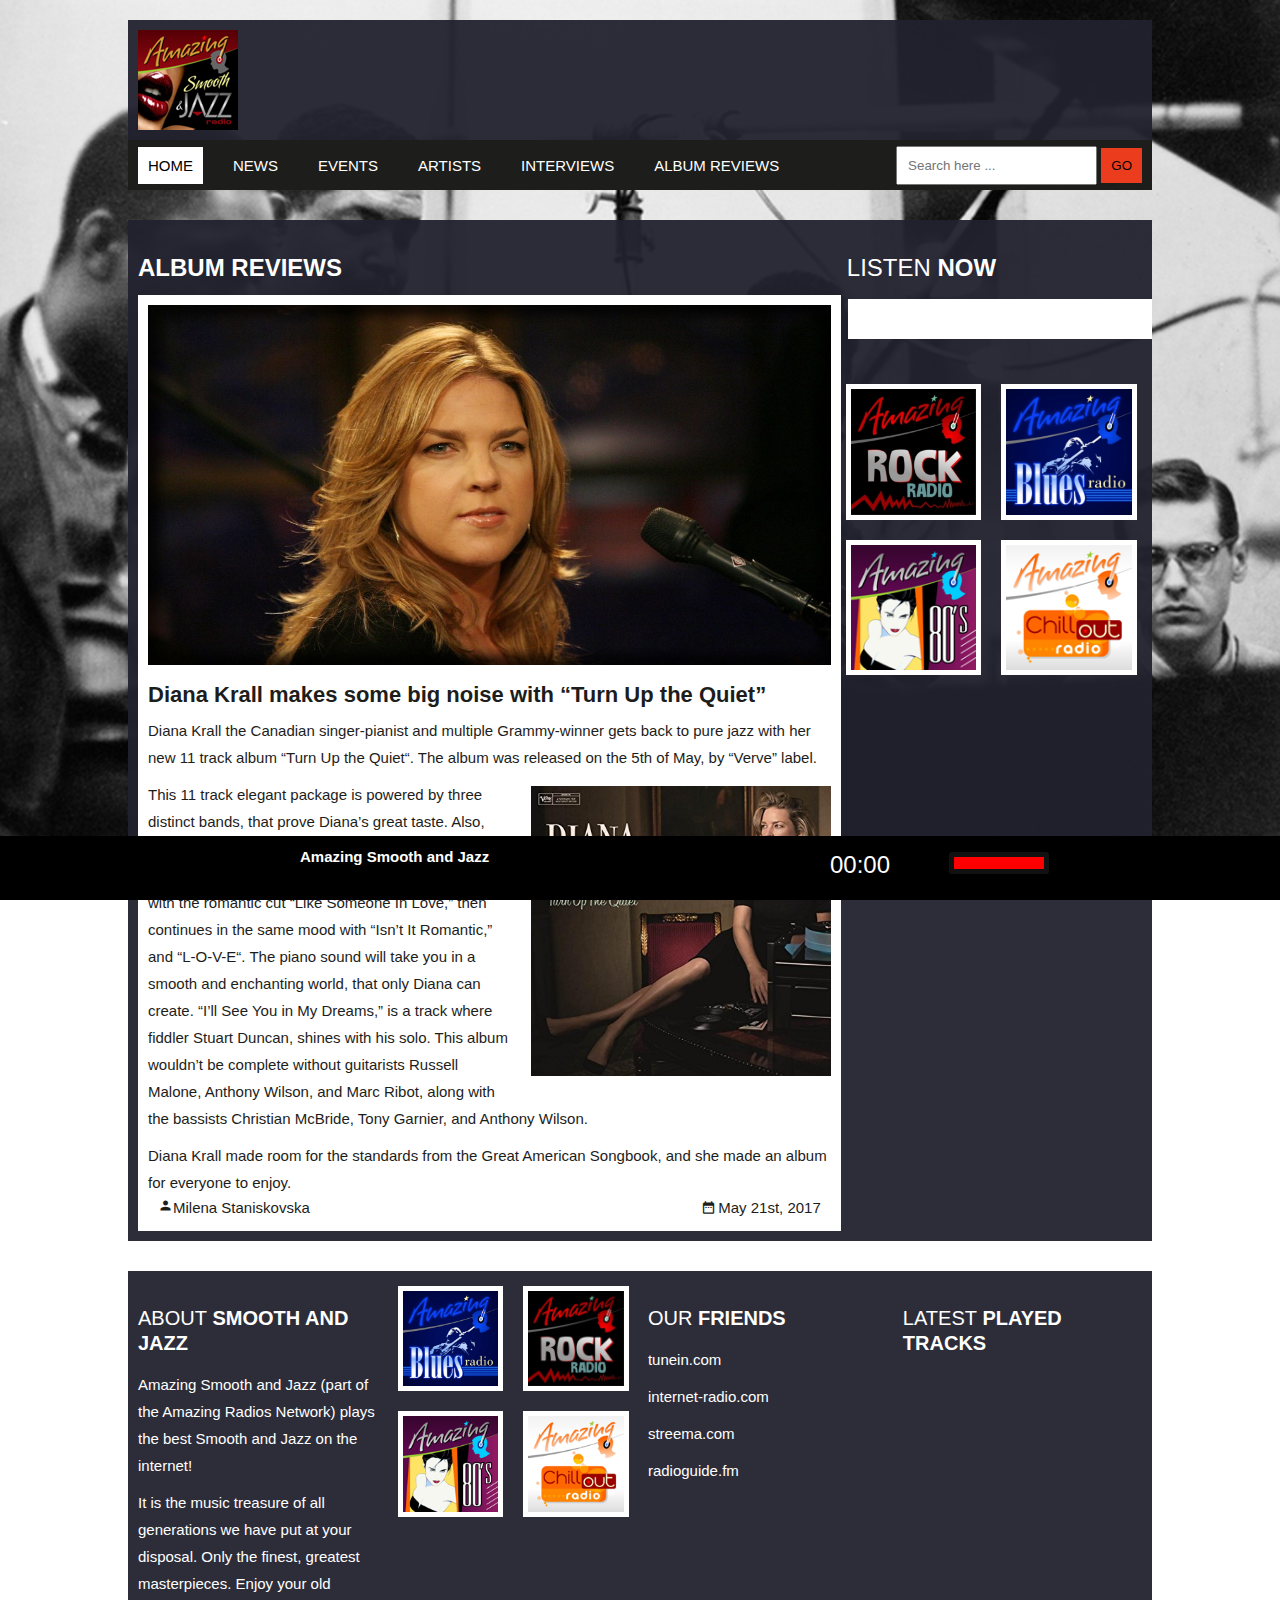
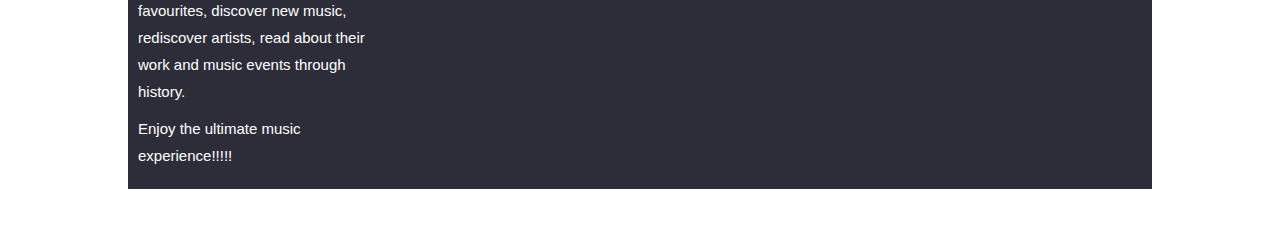
<file: Diana Krall.html>
﻿<!DOCTYPE html>
<html>
<head>
	<meta charset="utf-8" />
	<link rel="stylesheet" type="text/css" href="res/css/reset.css" />
	<link rel="stylesheet" href="res/css/test.css">
	<link rel="stylesheet" href="res/css/jazz.css">
	<link rel="stylesheet" href="res/ads/ads.css">
	<link href="https://fonts.googleapis.com/icon?family=Material+Icons" rel="stylesheet">
	<title>Amazing Smooth and Jazz</title>
</head>
<body>
		<div class="radio-wz">
				<p>Amazing Smooth and Jazz</p>
				<div class="volume-bar">
					<div class="volume-bar-loading"></div>
				</div>
				<div class="current-time">00:00</div>
			</div>
			
			<div id="wrap">
				<header id="pageheader">
					<div class="header">
						<img src="res/images/Amazing-Smooth-and-Jazz-100x100.png" />
						<div class="ad"></div>
					</div>
					<div class="navigator">
						<nav>
							<ul>
								<li class="home"><a href="#">HOME</a></li>
								<li><a href="#">NEWS</a></li>
								<li><a href="#">EVENTS</a></li>
								<li><a href="#">ARTISTS</a></li>
								<li><a href="#">INTERVIEWS</a></li>
								<li><a href="#">ALBUM REVIEWS</a></li>
							</ul>
						</nav>
						<form>
							<input type="text" placeholder="Search here ..." />
							<button type="submit">GO</button>
						</form>
					</div>
				</header>		
<main>
	<div class="container">
		<section class="news">
			<h2>ALBUM REVIEWS</h2>
			<article>
				<img class="pictures"  src="res/images/krall-diana-50e5fb6894e5c-950x534.jpg" />
				<h3>Diana Krall makes some big noise with “Turn Up the Quiet”</h3>
				<p>Diana Krall the Canadian singer-pianist and multiple Grammy-winner gets back to pure jazz with her new 11 track album “Turn Up the Quiet“. The album was released on the 5th of May, by “Verve” label.</p>
				<img  class="images1" src="res/images/61wRZSM97EL._SX425_.jpg" />
				<p>This 11 track elegant package is powered by three distinct bands, that prove Diana’s great taste. Also, Diana is reunited with the Grammy Award-winning producer, Tommy LiPuma. “Turn Up the Quiet” starts with the romantic cut “Like Someone In Love,” then continues in the same mood with “Isn’t It Romantic,” and “L-O-V-E“. The piano sound will take you in a smooth and enchanting world, that only Diana can create. “I’ll See You in My Dreams,” is a track where fiddler Stuart Duncan, shines with his solo. This album wouldn’t be complete without guitarists Russell Malone, Anthony Wilson, and Marc Ribot, along with the bassists Christian McBride, Tony Garnier, and Anthony Wilson.</p>
				<p>Diana Krall made room for the standards from the Great American Songbook, and she made an album for everyone to enjoy.</p>
				<p class="autor">Milena Staniskovska</p>
				<time  datetime="2017-05-21">May 21st, 2017</time>
			</article>
			
		</section>
	</div>
	<aside>
			<section>
				<h2>
					<span>LISTEN</span> 
					NOW
				</h2>
				<div class="widget"></div>
				<ul class="station-list">
					<li><a href="#"><img src="res/images/logo200.jpg" alt="logo"/></a></li>
					<li><a href="#"><img src="res/images/c300.png"  alt="logo"/></a></li>
					<li><a href="#"><img src="res/images/Amazing-80s-135x135.png" alt="logo" /></a></li>
					<li><a href="#"><img src="res/images/Amazing-Chillout-135x135.png" alt="logo"/></a></li>
				</ul>
				</section>
		</aside>
	</main>
	<footer>
		<section class="list1">
				<h2>
					<span>About</span> 
					Smooth and Jazz
				</h2>	
					<p>Amazing Smooth and Jazz (part of the Amazing Radios Network) plays the best Smooth and Jazz on the internet!</p>
					<p>It is the music treasure of all generations we have put at your disposal. Only the finest, greatest masterpieces. Enjoy your old favourites, discover new music, rediscover artists, read about their work and music events through history.</p>
					<p>Enjoy the ultimate music experience!!!!!</p>
		</section>
		<section>
			<ul class="station-list">
					<li><a href="#"><img src="res/images/c300.png" alt="logo"/></a></li>
					<li><a href="#"><img src="res/images/logo200.jpg" alt="logo"/></a></li>
					<li><a href="#"><img src="res/images/Amazing-80s-135x135.png" alt="logo"/></a></li>
					<li><a href="#"><img src="res/images/Amazing-Chillout-135x135.png" alt="logo"/></a></li>
				</ul>
		</section>
		<section class="list3">
			<h2>
				<span>Our</span>
				 Friends
				</h2>
			<ul>
				<li><a href="https://tunein.com/radio/Amazing-Smooth-and-Jazz-s152384/">tunein.com</a></li>
				<li><a href="https://www.internet-radio.com/">internet-radio.com</a></li>
				<li><a href="https://streema.com/radios/Amazing_Smooth_and_Jazz">streema.com</a></li>
				<li><a href="https://www.radioguide.fm/">radioguide.fm</a></li>
			</ul>
		</section>
		<section>
			<h2>
				<span>Latest</span> 
				Played Tracks
			</h2>
			<ul>

			</ul>
		</section>
	</footer>
</body>
</body>
</html>
</file>
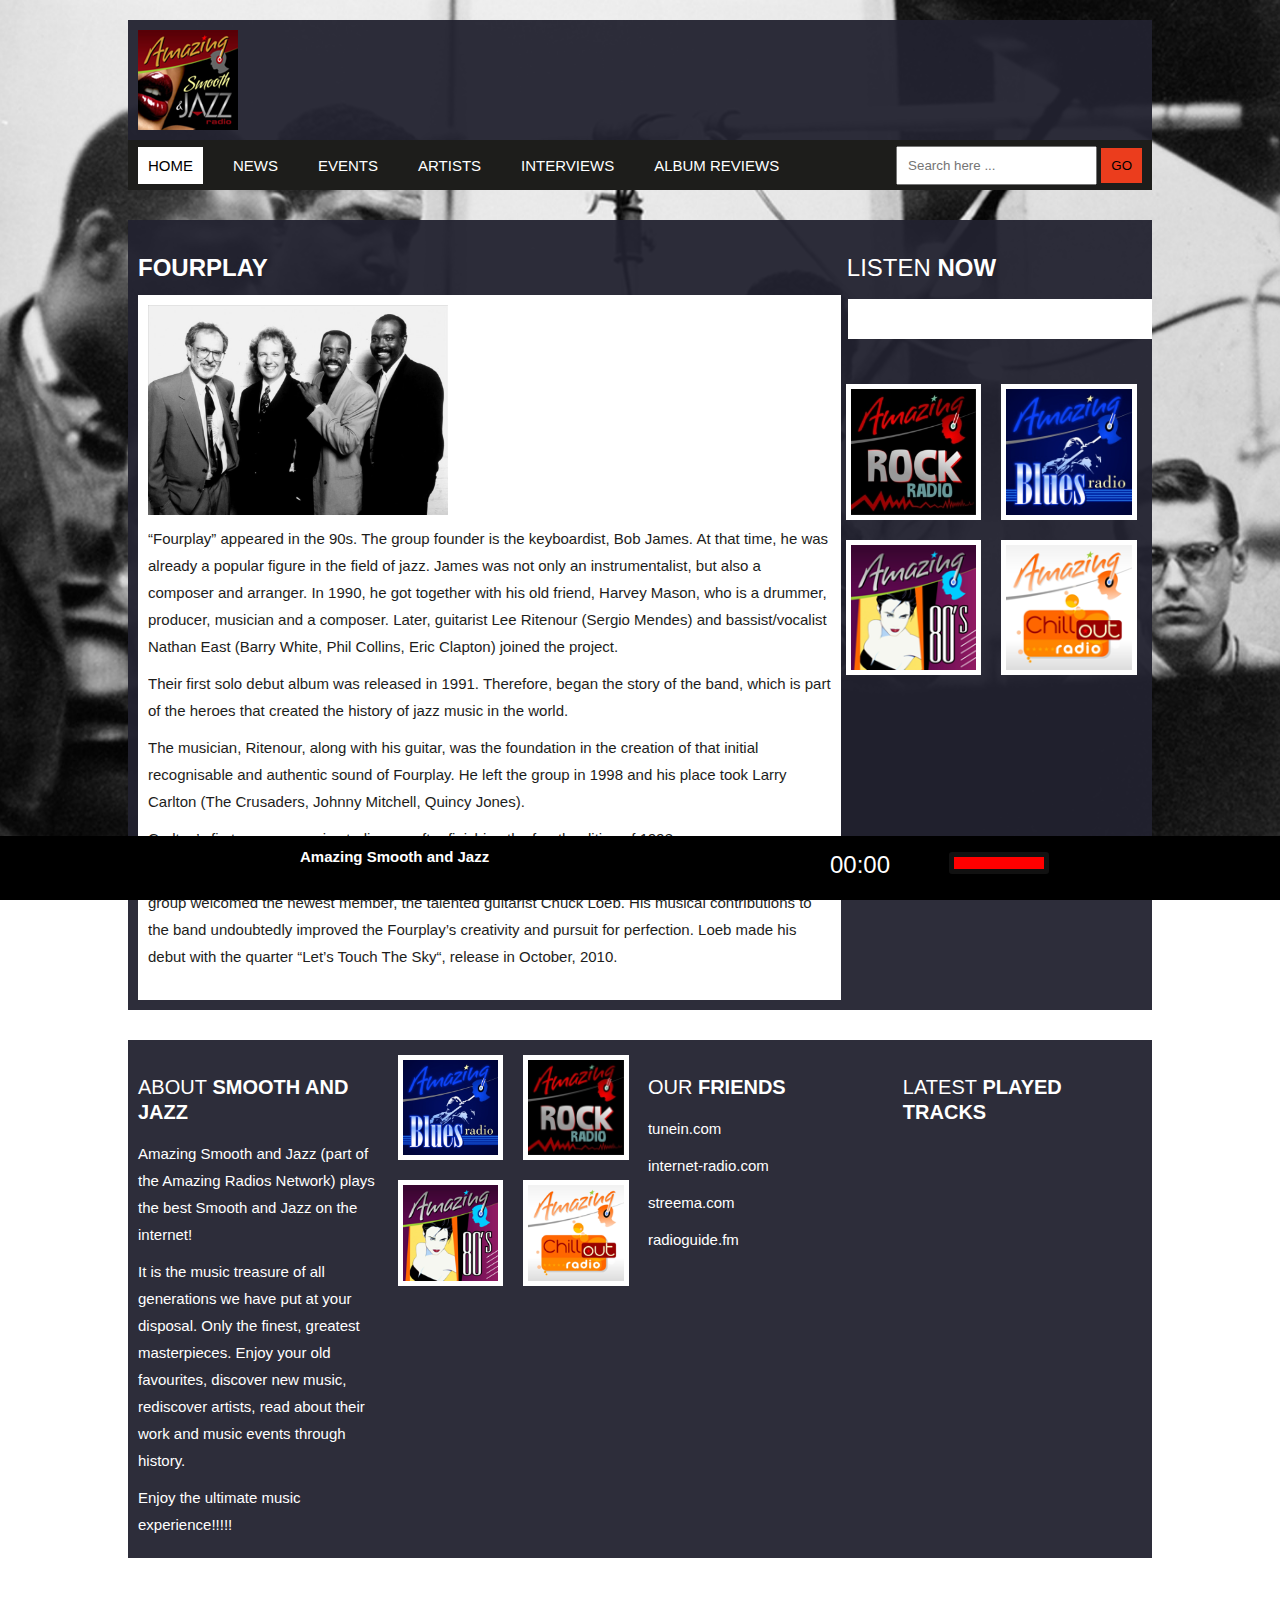
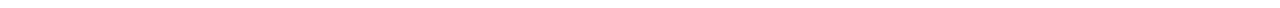
<file: Fourplay.html>
﻿<!DOCTYPE html>
<html>
<head>
	<meta charset="utf-8" />
	<link rel="stylesheet" type="text/css" href="res/css/reset.css" />
	<link rel="stylesheet" href="res/css/test.css">
	<link rel="stylesheet" href="res/css/jazz.css">
	<link rel="stylesheet" href="res/ads/ads.css">
	<link href="https://fonts.googleapis.com/icon?family=Material+Icons" rel="stylesheet">
	<title>Amazing Smooth and Jazz</title>
</head>

<body>
	<div class="radio-wz">
		<p>Amazing Smooth and Jazz</p>
		<div class="volume-bar">
			<div class="volume-bar-loading"></div>
		</div>
		<div class="current-time">00:00</div>
	</div>
			
			<div id="wrap">
				<header id="pageheader">
					<div class="header">
						<img src="res/images/Amazing-Smooth-and-Jazz-100x100.png" />
						<div class="ad"></div>
					</div>
					<div class="navigator">
						<nav>
							<ul>
								<li class="home"><a href="#">HOME</a></li>
								<li><a href="#">NEWS</a></li>
								<li><a href="#">EVENTS</a></li>
								<li><a href="#">ARTISTS</a></li>
								<li><a href="#">INTERVIEWS</a></li>
								<li><a href="#">ALBUM REVIEWS</a></li>
							</ul>
						</nav>
						<form>
							<input type="text" placeholder="Search here ..." />
							<button type="submit">GO</button>
						</form>
					</div>
				</header>	
	<main>
		<div class="container">					
			<section class="interviews">
				<h2>FOURPLAY</h2>
			<article>
				<section>
						<img src="res/images/fourplay-950x661.jpg" />
				</section>
				<section>
						<p>“Fourplay” appeared in the 90s. The group founder is the keyboardist, Bob James. At that time, he was already a popular figure in the field of jazz. James was not only an instrumentalist, but also a composer and arranger. In 1990, he got together with his old friend, Harvey Mason, who is a drummer, producer, musician and a composer. Later, guitarist Lee Ritenour (Sergio Mendes) and bassist/vocalist Nathan East (Barry White, Phil Collins, Eric Clapton) joined the project.</p>
						<p>Their first solo debut album was released in 1991. Therefore, began the story of the band, which is part of the heroes that created the history of jazz music in the world.</p>
						<p>The musician, Ritenour, along with his guitar, was the foundation in the creation of that initial recognisable and authentic sound of Fourplay. He left the group in 1998 and his place took Larry Carlton (The Crusaders, Johnny Mitchell, Quincy Jones).</p>
						<p>Carlton’s first appearance in studio was after finishing the fourth edition of 1998.</p>
						<p>After 12 years as a member, Carlton left the band in April 2010 in order to build a solo career. The group welcomed the newest member, the talented guitarist Chuck Loeb. His musical contributions to the band undoubtedly improved the Fourplay’s creativity and pursuit for perfection. Loeb made his debut with the quarter “Let’s Touch The Sky“, release in October, 2010.</p>
				</section>
			</article>
			</section>
		</div>
	<aside>
		<section>
			<h2>
				<span>LISTEN</span> 
				NOW
			</h2>
			<div class="widget"></div>
		</section>
		<section>
			<ul class="station-list">
				<li><a href="#"><img src="res/images/logo200.jpg" alt="logo"/></a></li>
				<li><a href="#"><img src="res/images/c300.png"  alt="logo"/></a></li>
				<li><a href="#"><img src="res/images/Amazing-80s-135x135.png" alt="logo" /></a></li>
				<li><a href="#"><img src="res/images/Amazing-Chillout-135x135.png" alt="logo"/></a></li>
			</ul>
		</section>
	</main>
	<footer>
		<section class="list1">
			<h2>
				<span>About</span> 
				Smooth and Jazz
			</h2>	
				<p>Amazing Smooth and Jazz (part of the Amazing Radios Network) plays the best Smooth and Jazz on the internet!</p>
				<p>It is the music treasure of all generations we have put at your disposal. Only the finest, greatest masterpieces. Enjoy your old favourites, discover new music, rediscover artists, read about their work and music events through history.</p>
				<p>Enjoy the ultimate music experience!!!!!</p>
		</section>
		<section>
			<ul class="station-list">
				<li><a href="#"><img src="res/images/c300.png" alt="logo"/></a></li>
				<li><a href="#"><img src="res/images/logo200.jpg" alt="logo"/></a></li>
				<li><a href="#"><img src="res/images/Amazing-80s-135x135.png" alt="logo"/></a></li>
				<li><a href="#"><img src="res/images/Amazing-Chillout-135x135.png" alt="logo"/></a></li>
			</ul>
		</section>
		<section class="list3">
			<h2>
				<span>Our</span>
				Friends
			</h2>
			<ul>
				<li><a href="https://tunein.com/radio/Amazing-Smooth-and-Jazz-s152384/">tunein.com</a></li>
				<li><a href="https://www.internet-radio.com/">internet-radio.com</a></li>
				<li><a href="https://streema.com/radios/Amazing_Smooth_and_Jazz">streema.com</a></li>
				<li><a href="https://www.radioguide.fm/">radioguide.fm</a></li>
			</ul>
		</section>
		<section>
			<h2>
				<span>Latest</span> 
				Played Tracks
			</h2>
				<ul>
		
				</ul>
		</section>
	</footer>
</body>
</body>
</html>
</file>
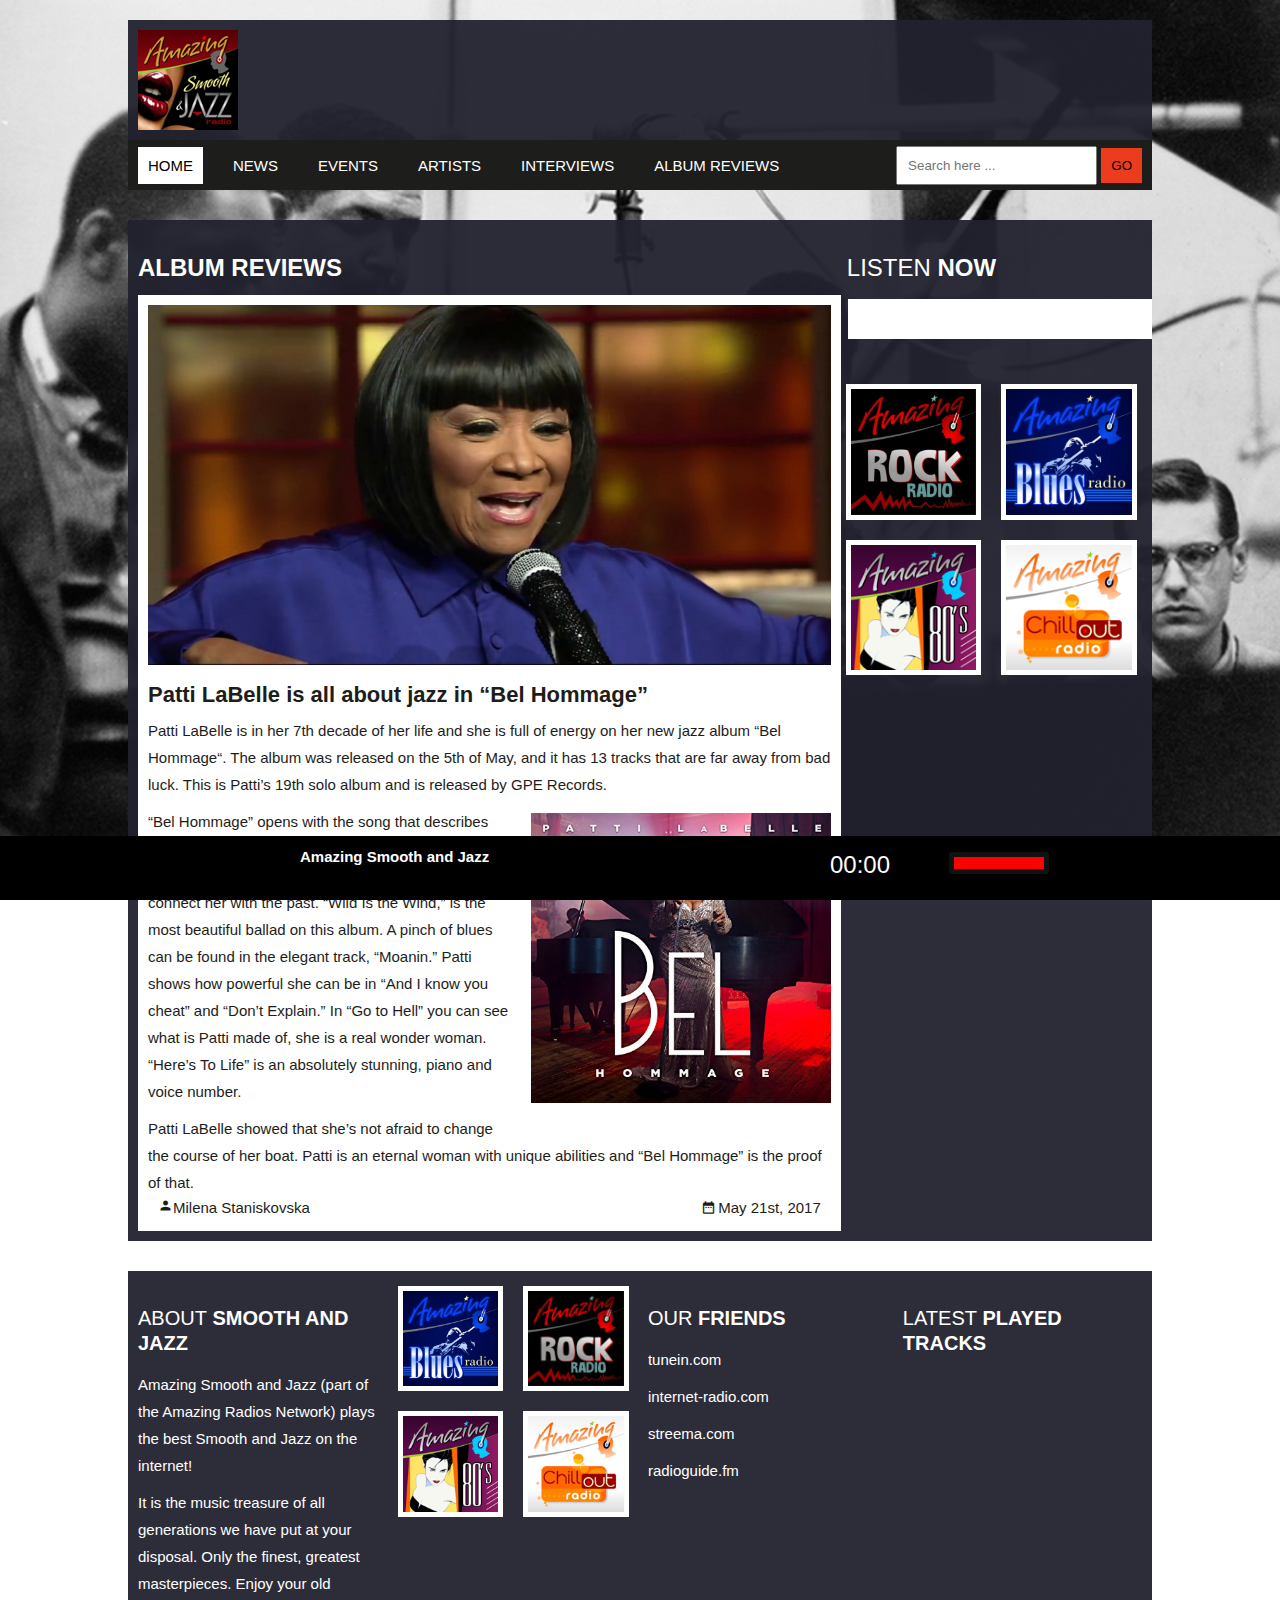
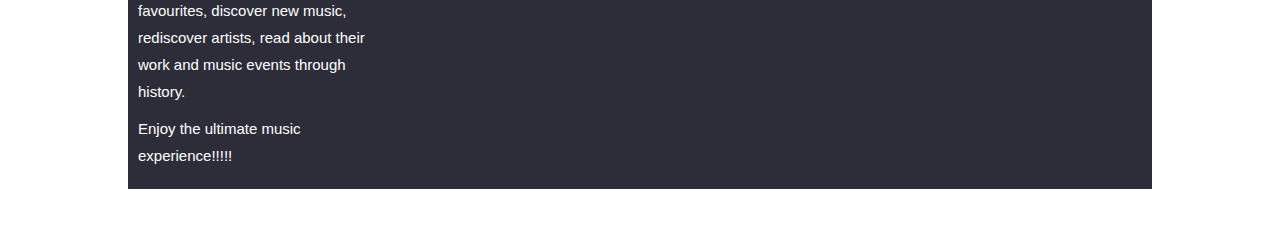
<file: Patti LaBelle.html>
﻿<!DOCTYPE html>
<html>
<head>
	<meta charset="utf-8" />
	<link rel="stylesheet" type="text/css" href="res/css/reset.css" />
	<link rel="stylesheet" href="res/css/test.css">
	<link rel="stylesheet" href="res/css/jazz.css">
	<link rel="stylesheet" href="res/ads/ads.css">
	<link href="https://fonts.googleapis.com/icon?family=Material+Icons" rel="stylesheet">
	<title>Amazing Smooth and Jazz</title>
</head>
<body>
		<div class="radio-wz">
				<p>Amazing Smooth and Jazz</p>
				<div class="volume-bar">
					<div class="volume-bar-loading"></div>
				</div>
				<div class="current-time">00:00</div>
			</div>
			
			<div id="wrap">
				<header id="pageheader">
					<div class="header">
						<img src="res/images/Amazing-Smooth-and-Jazz-100x100.png" />
						<div class="ad"></div>
					</div>
					<div class="navigator">
						<nav>
							<ul>
								<li class="home"><a href="#">HOME</a></li>
								<li><a href="#">NEWS</a></li>
								<li><a href="#">EVENTS</a></li>
								<li><a href="#">ARTISTS</a></li>
								<li><a href="#">INTERVIEWS</a></li>
								<li><a href="#">ALBUM REVIEWS</a></li>
							</ul>
						</nav>
						<form>
							<input type="text" placeholder="Search here ..." />
							<button type="submit">GO</button>
						</form>
					</div>
				</header>	
	<main>
		<div class="container">
			<section class="news">
				<h2>ALBUM REVIEWS</h2>
				<article>
					<img class="pictures" src="res/images/maxresdefault-950x534.jpg" />
					<h3>Patti LaBelle is all about jazz in “Bel Hommage”</h3>
					<p>Patti LaBelle is in her 7th decade of her life and she is full of energy on her new jazz album “Bel Hommage“. The album was released on the 5th of May, and it has 13 tracks that are far away from bad luck. This is Patti’s 19th solo album and is released by GPE Records.</p>
					<img class="images1" src="res/images/91d3hJMY-4L._SX425_.jpg" />	
					<p>“Bel Hommage” opens with the song that describes the purpose of the album, “The Jazz In You“. In “Song for Old Lovers,” she shows a lot of emotions that connect her with the past. “Wild Is the Wind,” is the most beautiful ballad on this album. A pinch of blues can be found in the elegant track, “Moanin.” Patti shows how powerful she can be in “And I know you cheat” and “Don’t Explain.” In “Go to Hell” you can see what is Patti made of, she is a real wonder woman. “Here’s To Life” is an absolutely stunning, piano and voice number.</p>
					<p>Patti LaBelle showed that she’s not afraid to change the course of her boat. Patti is an eternal woman with unique abilities and “Bel Hommage” is the proof of that.</p>
					<p class="autor">Milena Staniskovska</p>
					<time datetime="2017-05-21">May 21st, 2017</time>
				</article>
				
			</section>
	</div>
	<aside>
			<section>
				<h2>
					<span>LISTEN</span> 
					NOW
				</h2>
				<div class="widget"></div>
				<ul class="station-list">
					<li><a href="#"><img src="res/images/logo200.jpg" alt="logo"/></a></li>
					<li><a href="#"><img src="res/images/c300.png"  alt="logo"/></a></li>
					<li><a href="#"><img src="res/images/Amazing-80s-135x135.png" alt="logo" /></a></li>
					<li><a href="#"><img src="res/images/Amazing-Chillout-135x135.png" alt="logo"/></a></li>
				</ul>
				</section>
		</aside>
	</main>
	<footer>
		<section class="list1">
				<h2>
					<span>About</span> 
					Smooth and Jazz
				</h2>	
					<p>Amazing Smooth and Jazz (part of the Amazing Radios Network) plays the best Smooth and Jazz on the internet!</p>
					<p>It is the music treasure of all generations we have put at your disposal. Only the finest, greatest masterpieces. Enjoy your old favourites, discover new music, rediscover artists, read about their work and music events through history.</p>
					<p>Enjoy the ultimate music experience!!!!!</p>
		</section>
		<section>
			<ul class="station-list">
					<li><a href="#"><img src="res/images/c300.png" alt="logo"/></a></li>
					<li><a href="#"><img src="res/images/logo200.jpg" alt="logo"/></a></li>
					<li><a href="#"><img src="res/images/Amazing-80s-135x135.png" alt="logo"/></a></li>
					<li><a href="#"><img src="res/images/Amazing-Chillout-135x135.png" alt="logo"/></a></li>
				</ul>
		</section>
		<section class="list3">
			<h2>
				<span>Our</span>
				 Friends
				</h2>
			<ul>
				<li><a href="https://tunein.com/radio/Amazing-Smooth-and-Jazz-s152384/">tunein.com</a></li>
				<li><a href="https://www.internet-radio.com/">internet-radio.com</a></li>
				<li><a href="https://streema.com/radios/Amazing_Smooth_and_Jazz">streema.com</a></li>
				<li><a href="https://www.radioguide.fm/">radioguide.fm</a></li>
			</ul>
		</section>
		<section>
			<h2>
				<span>Latest</span> 
				Played Tracks
			</h2>
			<ul>

			</ul>
		</section>
	</footer>
</body>
</body>
</html>
</file>
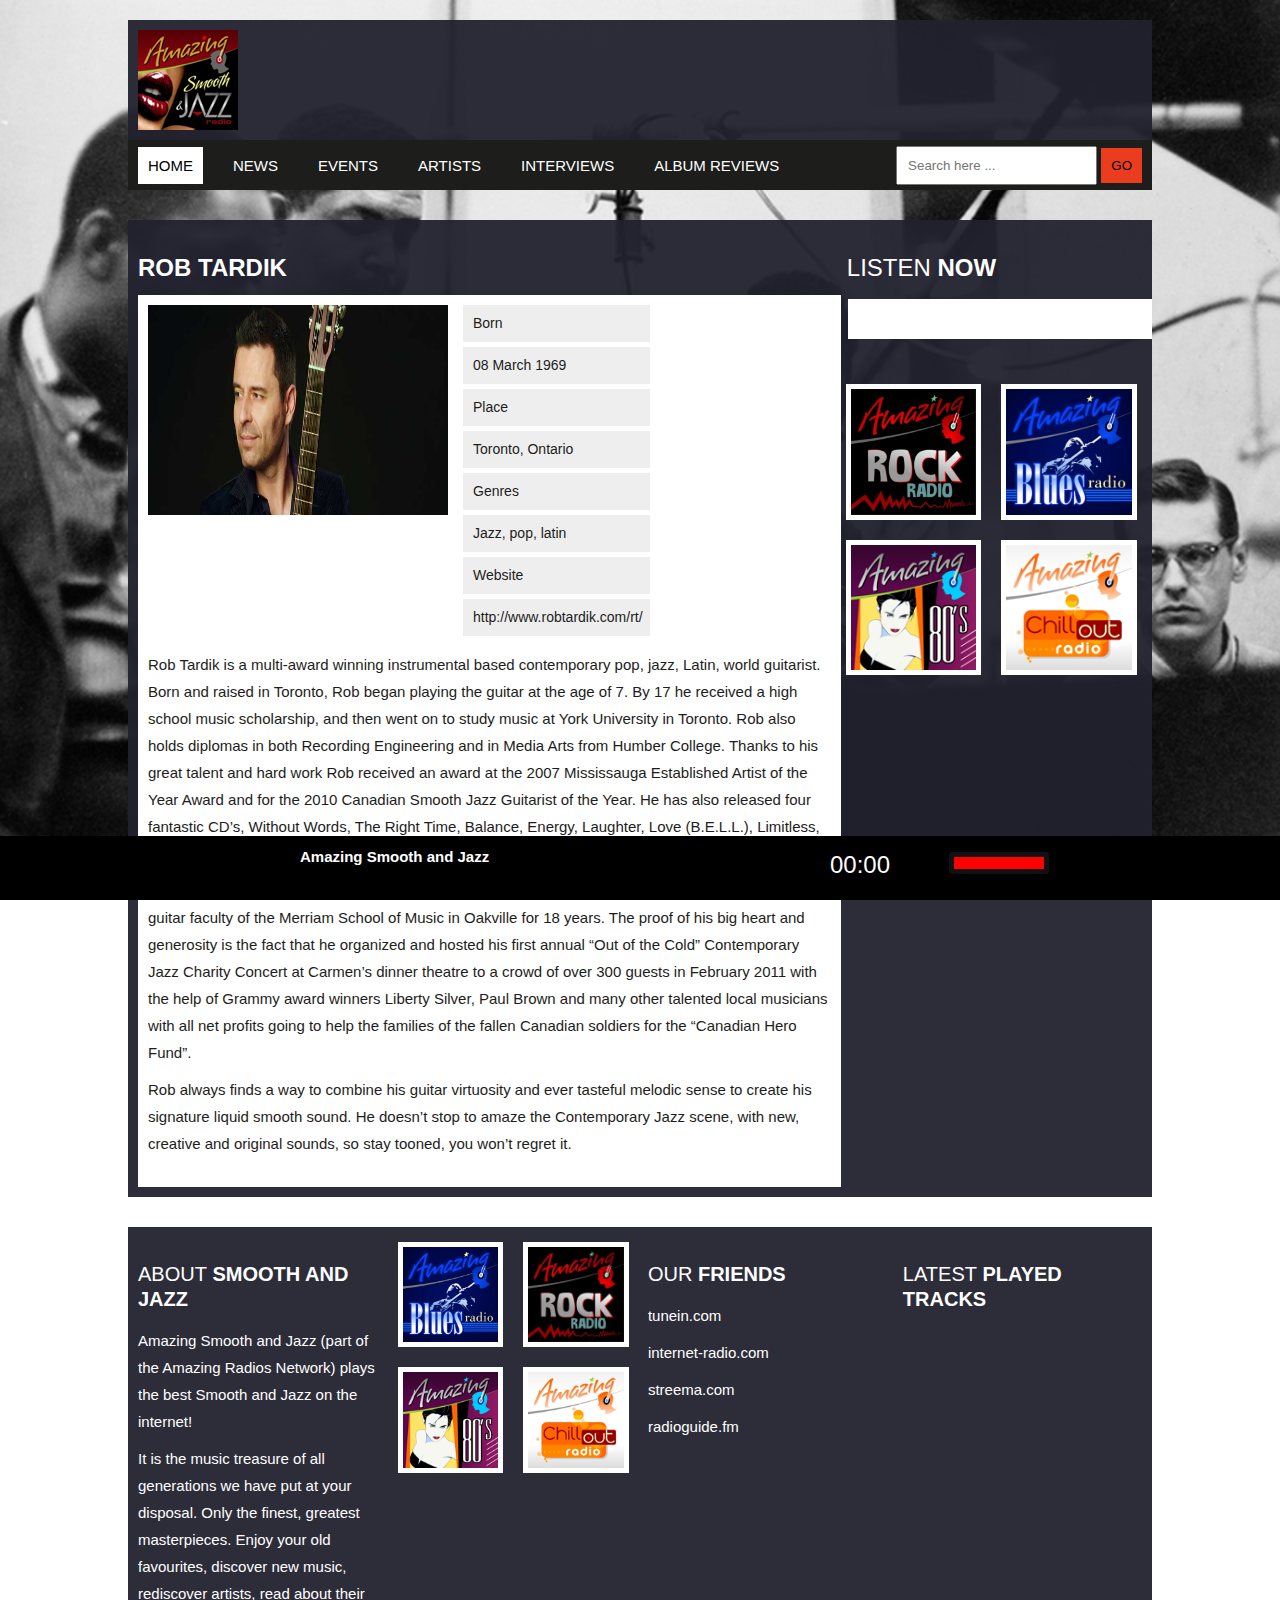
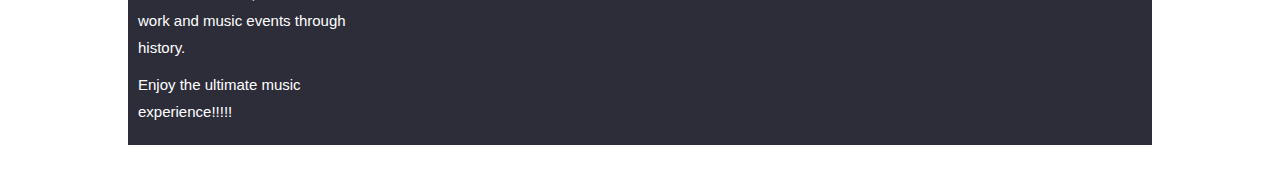
<file: ROB TARDIK.html>
﻿<!DOCTYPE html>
<html>
<head>
	<meta charset="utf-8" />
	<link rel="stylesheet" type="text/css" href="res/css/reset.css" />
	<link rel="stylesheet" href="res/css/test.css">
	<link rel="stylesheet" href="res/css/jazz.css">
	<link rel="stylesheet" href="res/ads/ads.css">
	<link href="https://fonts.googleapis.com/icon?family=Material+Icons" rel="stylesheet">
	<title>Amazing Smooth and Jazz</title>
</head>
<body>
		<div class="radio-wz">
				<p>Amazing Smooth and Jazz</p>
				<div class="volume-bar">
					<div class="volume-bar-loading"></div>
				</div>
				<div class="current-time">00:00</div>
			</div>
			
			<div id="wrap">
				<header id="pageheader">
					<div class="header">
						<img src="res/images/Amazing-Smooth-and-Jazz-100x100.png" />
						<div class="ad"></div>
					</div>
					<div class="navigator">
						<nav>
							<ul>
								<li class="home"><a href="#">HOME</a></li>
								<li><a href="#">NEWS</a></li>
								<li><a href="#">EVENTS</a></li>
								<li><a href="#">ARTISTS</a></li>
								<li><a href="#">INTERVIEWS</a></li>
								<li><a href="#">ALBUM REVIEWS</a></li>
							</ul>
						</nav>
						<form>
							<input type="text" placeholder="Search here ..." />
							<button type="submit">GO</button>
						</form>
					</div>
				</header>	
<main>
	<div class="container">		
		<section class="interviews">
			<h2>ROB TARDIK</h2>
			<article>
				<section>
					<img src="res/images/ROBTARDIK!.jpg" />
					<table>
						<tr>
							<td>Born</td>
							<td>08 March 1969</td>
						</tr>
						<tr>
							<td>Place</td>
							<td>Toronto, Ontario</td>
						</tr>
						<tr>
							<td>Genres</td>
							<td>Jazz, pop, latin</td>
						</tr>
						<tr>
							<td>Website</td>
							<td> <a href="#">http://www.robtardik.com/rt/</a> </td>
						</tr>
					</table>
				</section>
				<section>
					<p>Rob Tardik is a multi-award winning instrumental based contemporary pop, jazz, Latin, world guitarist. Born and raised in Toronto, Rob began playing the guitar at the age of 7. By 17 he received a high school music scholarship, and then went on to study music at York University in Toronto. Rob also holds diplomas in both Recording Engineering and in Media Arts from Humber College. Thanks to his great talent and hard work Rob received an award at the 2007 Mississauga Established Artist of the Year Award and for the 2010 Canadian Smooth Jazz Guitarist of the Year. He has also released four fantastic CD’s, Without Words, The Right Time, Balance, Energy, Laughter, Love (B.E.L.L.), Limitless, and now he works on his newest album Moments, which should be released in November 2015.</p>
					<p>This amazing musician is currently on the guitar faculty at Metal Works Institute. Rob has been on the guitar faculty of the Merriam School of Music in Oakville for 18 years. The proof of his big heart and generosity is the fact that he organized and hosted his first annual “Out of the Cold” Contemporary Jazz Charity Concert at Carmen’s dinner theatre to a crowd of over 300 guests in February 2011 with the help of Grammy award winners Liberty Silver, Paul Brown and many other talented local musicians with all net profits going to help the families of the fallen Canadian soldiers for the “Canadian Hero Fund”.</p>
					<p>Rob always finds a way to combine his guitar virtuosity and ever tasteful melodic sense to create his signature liquid smooth sound. He doesn’t stop to amaze the Contemporary Jazz scene, with new, creative and original sounds, so stay toоned, you won’t regret it.</p>
				</section>
			</article>
		</section>
</div>
<aside>
		<section>
			<h2>
				<span>LISTEN</span> 
				NOW
			</h2>
			<div class="widget"></div>
			<ul class="station-list">
				<li><a href="#"><img src="res/images/logo200.jpg" alt="logo"/></a></li>
				<li><a href="#"><img src="res/images/c300.png"  alt="logo"/></a></li>
				<li><a href="#"><img src="res/images/Amazing-80s-135x135.png" alt="logo" /></a></li>
				<li><a href="#"><img src="res/images/Amazing-Chillout-135x135.png" alt="logo"/></a></li>
			</ul>
			</section>
	</aside>
</main>
<footer>
	<section class="list1">
			<h2>
				<span>About</span> 
				Smooth and Jazz
			</h2>	
				<p>Amazing Smooth and Jazz (part of the Amazing Radios Network) plays the best Smooth and Jazz on the internet!</p>
				<p>It is the music treasure of all generations we have put at your disposal. Only the finest, greatest masterpieces. Enjoy your old favourites, discover new music, rediscover artists, read about their work and music events through history.</p>
				<p>Enjoy the ultimate music experience!!!!!</p>
	</section>
	<section>
		<ul class="station-list">
				<li><a href="#"><img src="res/images/c300.png" alt="logo"/></a></li>
				<li><a href="#"><img src="res/images/logo200.jpg" alt="logo"/></a></li>
				<li><a href="#"><img src="res/images/Amazing-80s-135x135.png" alt="logo"/></a></li>
				<li><a href="#"><img src="res/images/Amazing-Chillout-135x135.png" alt="logo"/></a></li>
			</ul>
	</section>
	<section class="list3">
		<h2>
			<span>Our</span>
			 Friends
			</h2>
		<ul>
			<li><a href="https://tunein.com/radio/Amazing-Smooth-and-Jazz-s152384/">tunein.com</a></li>
			<li><a href="https://www.internet-radio.com/">internet-radio.com</a></li>
			<li><a href="https://streema.com/radios/Amazing_Smooth_and_Jazz">streema.com</a></li>
			<li><a href="https://www.radioguide.fm/">radioguide.fm</a></li>
		</ul>
	</section>
	<section>
		<h2>
			<span>Latest</span> 
			Played Tracks
		</h2>
		<ul>

		</ul>
	</section>
</footer>
</body>
</body>
</html>
</file>
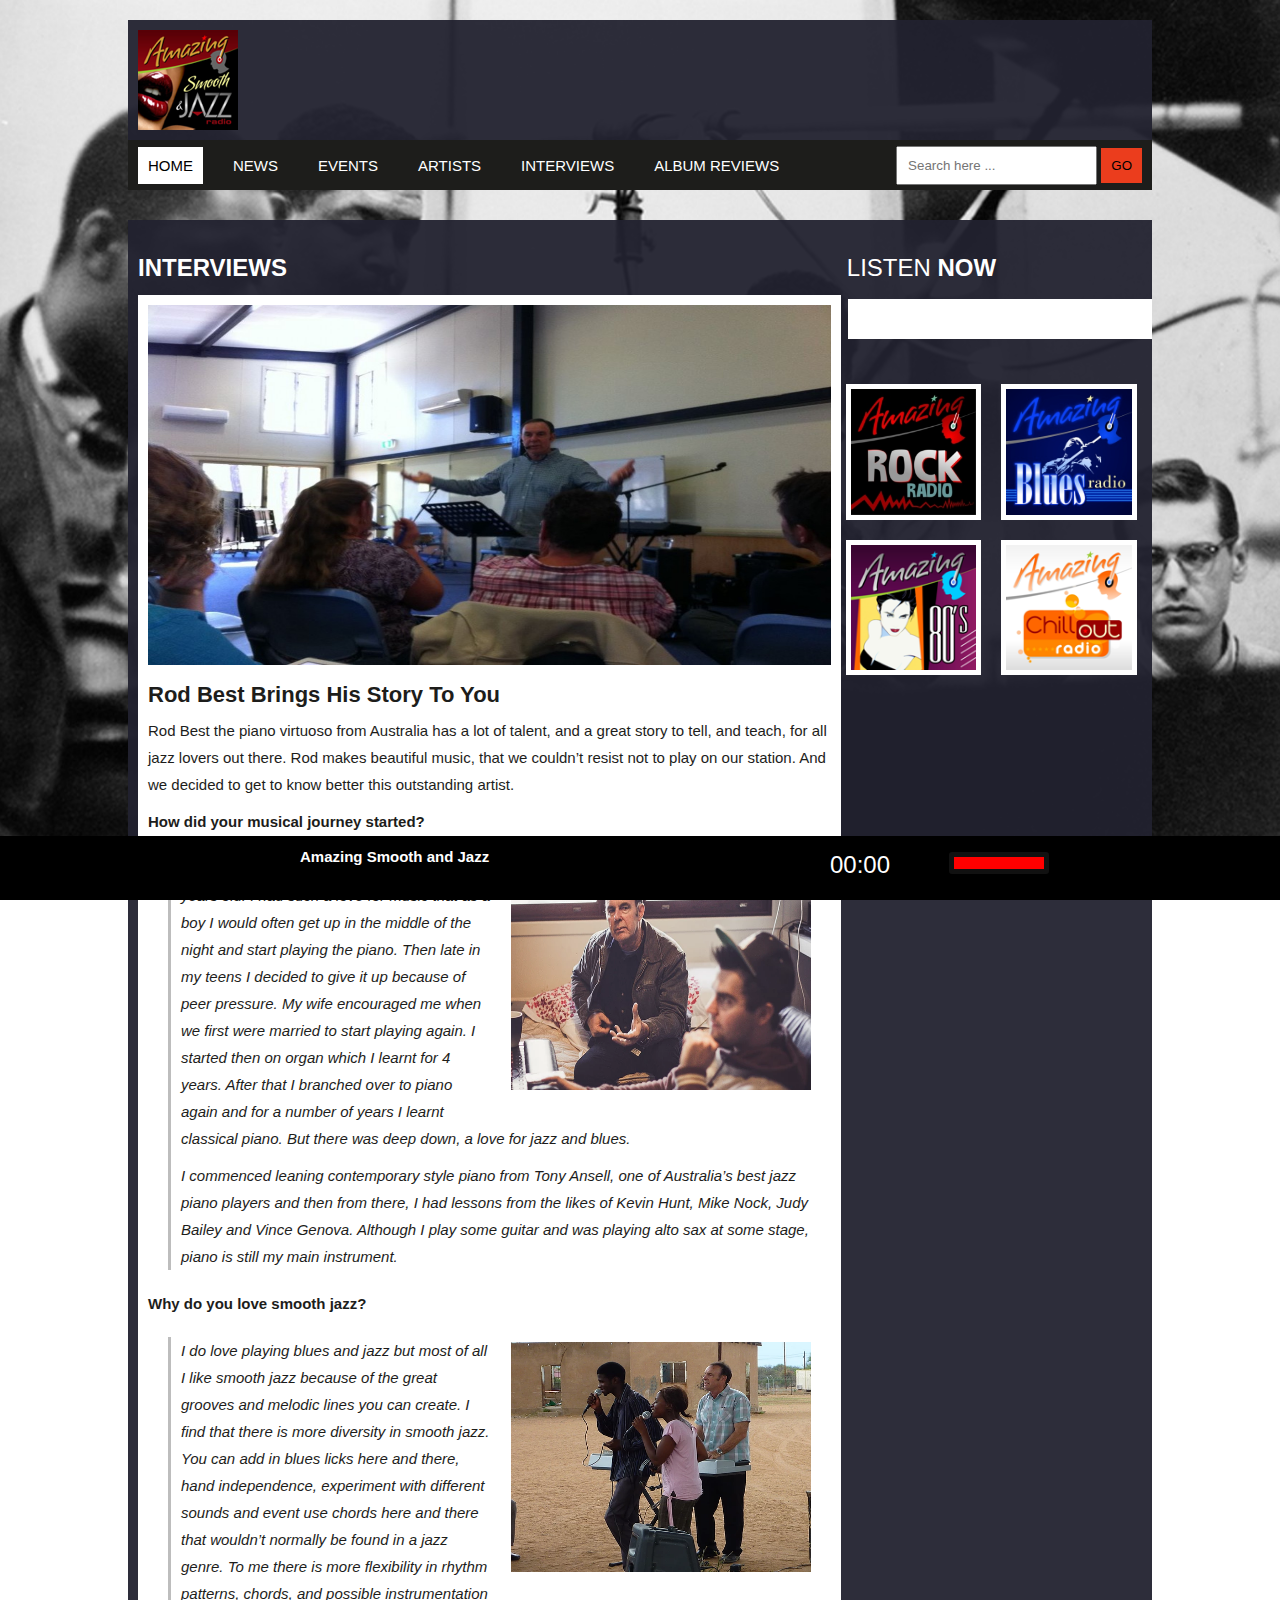
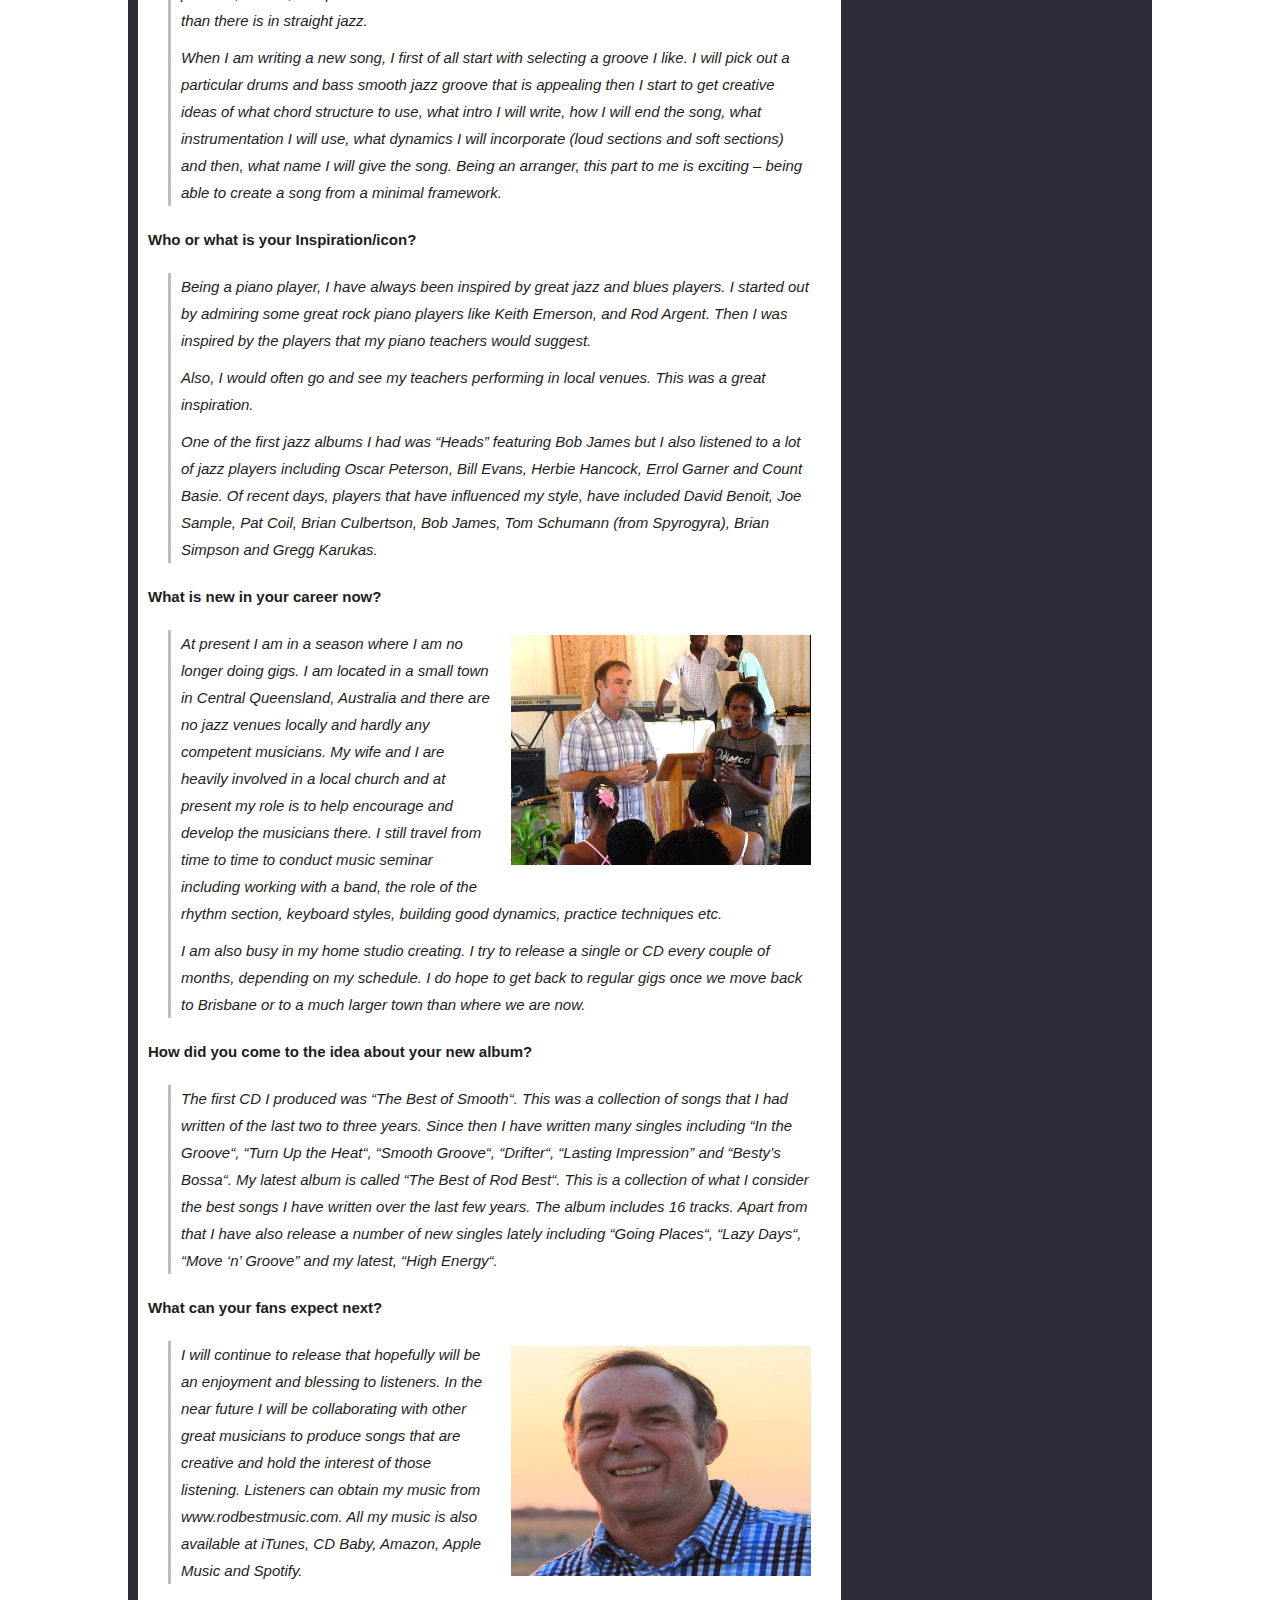
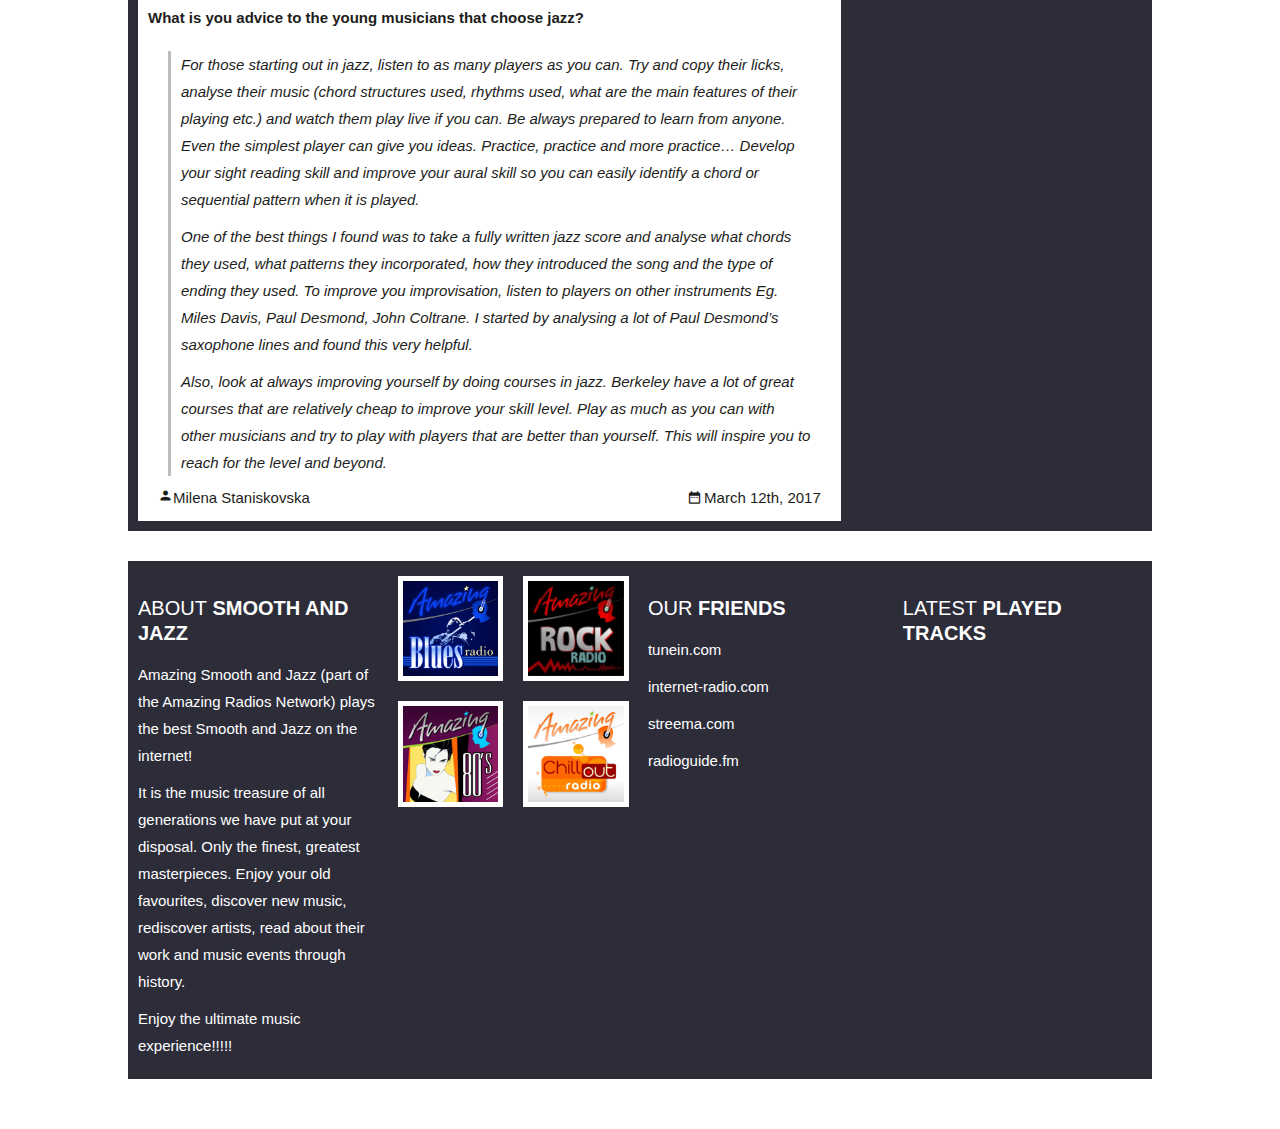
<file: RODBESTBRINGS.html>
﻿<!DOCTYPE html>
<html>
<head>
	<meta charset="utf-8" />
	<link rel="stylesheet" type="text/css" href="res/css/reset.css" />
	<link rel="stylesheet" href="res/css/test.css">
	<link rel="stylesheet" href="res/css/jazz.css">
	<link rel="stylesheet" href="res/ads/ads.css">
	<link href="https://fonts.googleapis.com/icon?family=Material+Icons" rel="stylesheet">
	<title></title>
</head>
<body>
		<div class="radio-wz">
				<p>Amazing Smooth and Jazz</p>
				<div class="volume-bar">
					<div class="volume-bar-loading"></div>
				</div>
				<div class="current-time">00:00</div>
			</div>
			
			<div id="wrap">
				<header id="pageheader">
					<div class="header">
						<img src="res/images/Amazing-Smooth-and-Jazz-100x100.png" />
						<div class="ad"></div>
					</div>
					<div class="navigator">
						<nav>
							<ul>
								<li class="home"><a href="#">HOME</a></li>
								<li><a href="#">NEWS</a></li>
								<li><a href="#">EVENTS</a></li>
								<li><a href="#">ARTISTS</a></li>
								<li><a href="#">INTERVIEWS</a></li>
								<li><a href="#">ALBUM REVIEWS</a></li>
							</ul>
						</nav>
						<form>
							<input type="text" placeholder="Search here ..." />
							<button type="submit">GO</button>
						</form>
					</div>
				</header>	
	<main>
<div class="container">				
		<section class="news">
			<h2>INTERVIEWS</h2>
			<article>
				<img class="pictures" src="res/images/13310633_100576160365830_748031109429755636_n-950x710.jpg" />
				<h3>Rod Best Brings His Story To You</h3>
				<p>Rod Best the piano virtuoso from Australia has a lot of talent, and a great story to tell, and teach, for all jazz lovers out there. Rod makes beautiful music, that we couldn’t resist not to play on our station. And we decided to get to know better this outstanding artist.</p>
				<p class="bold">How did your musical journey started?</p>
				<blockquote>
					<img class="images" src="res/images/Screenshot_1.png" />
					<p>I started to play piano when I was about 8 years old. I had such a love for music that as a boy I would often get up in the middle of the night and start playing the piano. Then late in my teens I decided to give it up because of peer pressure. My wife encouraged me when we first were married to start playing again. I started then on organ which I learnt for 4 years. After that I branched over to piano again and for a number of years I learnt classical piano. But there was deep down, a love for jazz and blues.</p>
					<p>I commenced leaning contemporary style piano from Tony Ansell, one of Australia’s best jazz piano players and then from there, I had lessons from the likes of Kevin Hunt, Mike Nock, Judy Bailey and Vince Genova. Although I play some guitar and was playing alto sax at some stage, piano is still my main instrument.</p>
				</blockquote>
				<p class="bold">Why do you love smooth jazz?</p>
				<blockquote>
					<img class="images"   src="res/images/Screenshot_3.png" />
					<p>I do love playing blues and jazz but most of all I like smooth jazz because of the great grooves and melodic lines you can create. I find that there is more diversity in smooth jazz. You can add in blues licks here and there, hand independence, experiment with different sounds and event use chords here and there that wouldn’t normally be found in a jazz genre. To me there is more flexibility in rhythm patterns, chords, and possible instrumentation than there is in straight jazz.</p>
					<p>When I am writing a new song, I first of all start with selecting a groove I like. I will pick out a particular drums and bass smooth jazz groove that is appealing then I start to get creative ideas of what chord structure to use, what intro I will write, how I will end the song, what instrumentation I will use, what dynamics I will incorporate (loud sections and soft sections) and then, what name I will give the song. Being an arranger, this part to me is exciting – being able to create a song from a minimal framework.</p>
				</blockquote>
				<p class="bold">Who or what is your Inspiration/icon?</p>
				<blockquote>
					<p>Being a piano player, I have always been inspired by great jazz and blues players. I started out by admiring some great rock piano players like Keith Emerson, and Rod Argent. Then I was inspired by the players that my piano teachers would suggest.</p>
					<p>Also, I would often go and see my teachers performing in local venues. This was a great inspiration.</p>
					<p>One of the first jazz albums I had was “Heads” featuring Bob James but I also listened to a lot of jazz players including Oscar Peterson, Bill Evans, Herbie Hancock, Errol Garner and Count Basie. Of recent days, players that have influenced my style, have included David Benoit, Joe Sample, Pat Coil, Brian Culbertson, Bob James, Tom Schumann (from Spyrogyra), Brian Simpson and Gregg Karukas.</p>
				</blockquote>
				<p class="bold">What is new in your career now?</p>
				<blockquote>
					<img class="images"	 src="res/images/Screenshot_2.png" />
					<p>At present I am in a season where I am no longer doing gigs. I am located in a small town in Central Queensland, Australia and there are no jazz venues locally and hardly any competent musicians. My wife and I are heavily involved in a local church and at present my role is to help encourage and develop the musicians there. I still travel from time to time to conduct music seminar including working with a band, the role of the rhythm section, keyboard styles, building good dynamics, practice techniques etc.</p>
					<p>I am also busy in my home studio creating. I try to release a single or CD every couple of months, depending on my schedule. I do hope to get back to regular gigs once we move back to Brisbane or to a much larger town than where we are now.</p>
				</blockquote>
				<p class="bold">How did you come to the idea about your new album?</p>
				<blockquote>
					<p>The first CD I produced was <strong>“The Best of Smooth“</strong>. This was a collection of songs that I had written of the last two to three years. Since then I have written many singles including “In the Groove“, “Turn Up the Heat“, “Smooth Groove“, “Drifter“, “Lasting Impression” and “Besty’s Bossa“. My latest album is called “The Best of Rod Best“. This is a collection of what I consider the best songs I have written over the last few years. The album includes 16 tracks. Apart from that I have also release a number of new singles lately including “Going Places“, “Lazy Days“, “Move ‘n’ Groove” and my latest, “High Energy“.
				</blockquote>
				<p class="bold">What can your fans expect next?</p>
				<blockquote>
					<img class="images"	src="res/images/slika.jpg" />
					<p>I will continue to release that hopefully will be an enjoyment and blessing to listeners. In the near future I will be collaborating with other great musicians to produce songs that are creative and hold the interest of those listening. Listeners can obtain my music from www.rodbestmusic.com. All my music is also available at iTunes, CD Baby, Amazon, Apple Music and Spotify.</p>
				</blockquote>
				<p class="bold">What is you advice to the young musicians that choose jazz?</p>
				<blockquote>
					<p>For those starting out in jazz, listen to as many players as you can. Try and copy their licks, analyse their music (chord structures used, rhythms used, what are the main features of their playing etc.) and watch them play live if you can. Be always prepared to learn from anyone. Even the simplest player can give you ideas. Practice, practice and more practice… Develop your sight reading skill and improve your aural skill so you can easily identify a chord or sequential pattern when it is played.</p>
					<p>One of the best things I found was to take a fully written jazz score and analyse what chords they used, what patterns they incorporated, how they introduced the song and the type of ending they used. To improve you improvisation, listen to players on other instruments Eg. Miles Davis, Paul Desmond, John Coltrane. I started by analysing a lot of Paul Desmond’s saxophone lines and found this very helpful.</p>
					<p>Also, look at always improving yourself by doing courses in jazz. Berkeley have a lot of great courses that are relatively cheap to improve your skill level. Play as much as you can with other musicians and try to play with players that are better than yourself. This will inspire you to reach for the level and beyond.</p>
				</blockquote>
				<p class="autor">Milena Staniskovska</p>
				<time   datetime="2017-03-12">March 12th, 2017</time>
			</article>
			
		</section>
		</div>
		<aside>
				<section>
					<h2>
						<span>LISTEN</span> 
						NOW
					</h2>
					<div class="widget"></div>
					<ul class="station-list">
						<li><a href="#"><img src="res/images/logo200.jpg" alt="logo"/></a></li>
						<li><a href="#"><img src="res/images/c300.png"  alt="logo"/></a></li>
						<li><a href="#"><img src="res/images/Amazing-80s-135x135.png" alt="logo" /></a></li>
						<li><a href="#"><img src="res/images/Amazing-Chillout-135x135.png" alt="logo"/></a></li>
					</ul>
					</section>
			</aside>
		</main>
		<footer>
			<section class="list1">
					<h2>
						<span>About</span> 
						Smooth and Jazz
					</h2>	
						<p>Amazing Smooth and Jazz (part of the Amazing Radios Network) plays the best Smooth and Jazz on the internet!</p>
						<p>It is the music treasure of all generations we have put at your disposal. Only the finest, greatest masterpieces. Enjoy your old favourites, discover new music, rediscover artists, read about their work and music events through history.</p>
						<p>Enjoy the ultimate music experience!!!!!</p>
			</section>
			<section>
				<ul class="station-list">
						<li><a href="#"><img src="res/images/c300.png" alt="logo"/></a></li>
						<li><a href="#"><img src="res/images/logo200.jpg" alt="logo"/></a></li>
						<li><a href="#"><img src="res/images/Amazing-80s-135x135.png" alt="logo"/></a></li>
						<li><a href="#"><img src="res/images/Amazing-Chillout-135x135.png" alt="logo"/></a></li>
					</ul>
			</section>
			<section class="list3">
				<h2>
					<span>Our</span>
					 Friends
					</h2>
				<ul>
					<li><a href="https://tunein.com/radio/Amazing-Smooth-and-Jazz-s152384/">tunein.com</a></li>
					<li><a href="https://www.internet-radio.com/">internet-radio.com</a></li>
					<li><a href="https://streema.com/radios/Amazing_Smooth_and_Jazz">streema.com</a></li>
					<li><a href="https://www.radioguide.fm/">radioguide.fm</a></li>
				</ul>
			</section>
			<section>
				<h2>
					<span>Latest</span> 
					Played Tracks
				</h2>
				<ul>

				</ul>
			</section>
		</footer>
</body>
</html>
</file>
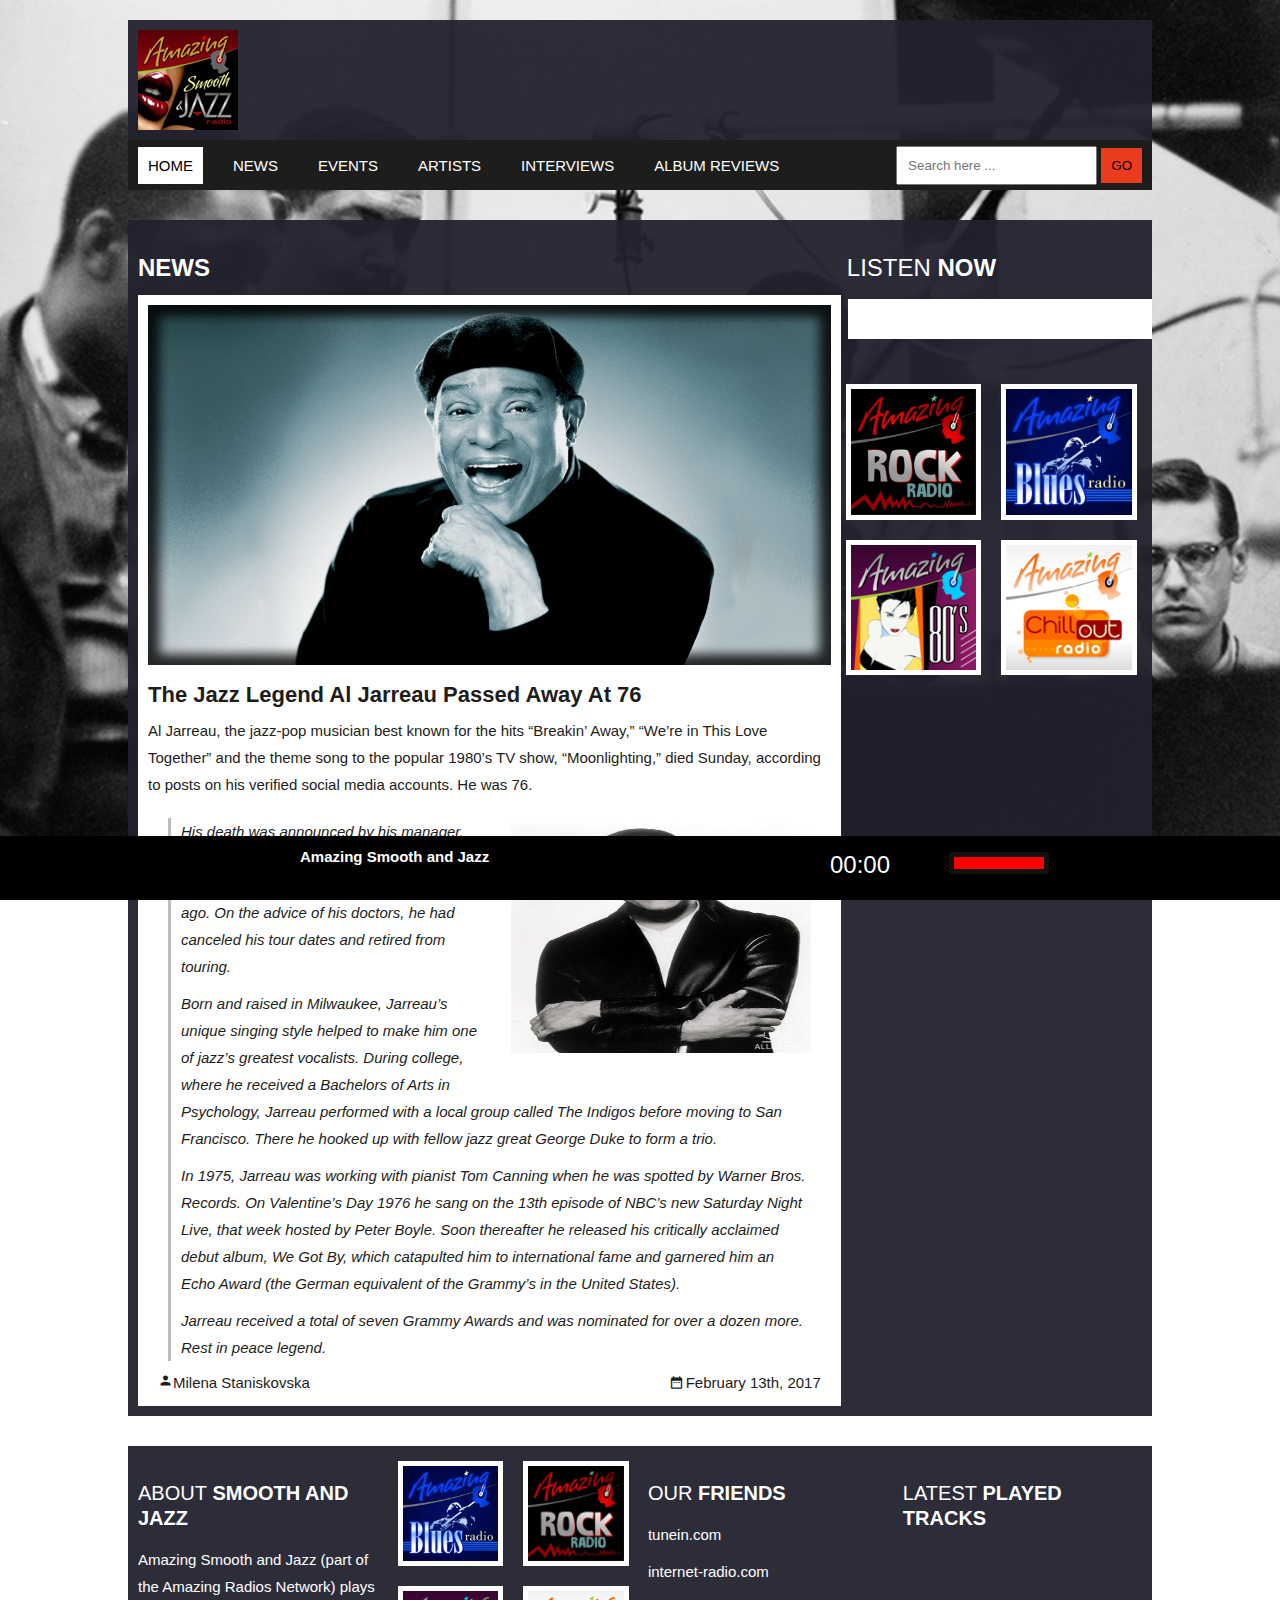
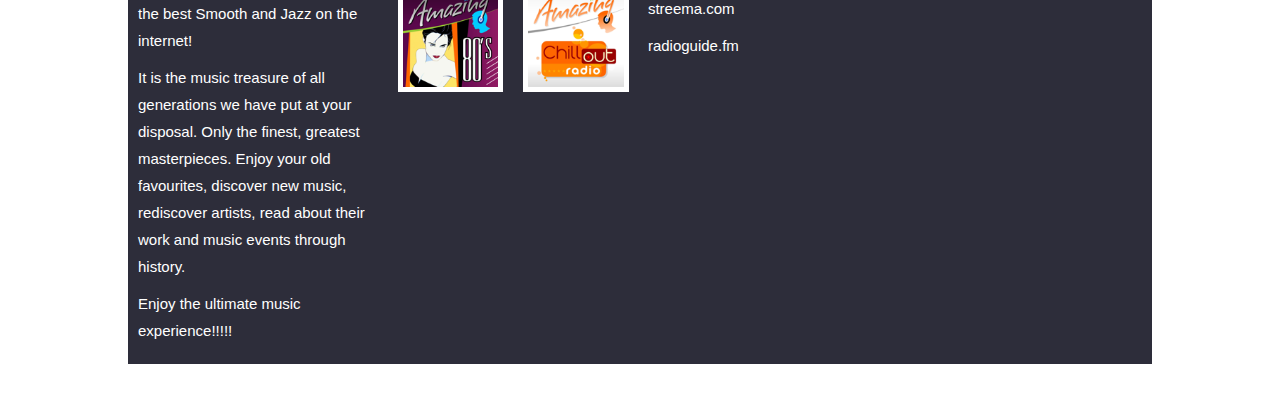
<file: TheJazzLegend.html>
﻿<!DOCTYPE html>
<html>
<head>
	<meta charset="utf-8" />
	<link rel="stylesheet" type="text/css" href="res/css/reset.css" />
	<link rel="stylesheet" href="res/css/test.css">
	<link rel="stylesheet" href="res/css/jazz.css">
	<link rel="stylesheet" href="res/ads/ads.css">
	<link href="https://fonts.googleapis.com/icon?family=Material+Icons" rel="stylesheet">
	<title>Amazing Smooth and Jazz</title>
</head>
<body>
		<div class="radio-wz">
				<p>Amazing Smooth and Jazz</p>
				<div class="volume-bar">
					<div class="volume-bar-loading"></div>
				</div>
				<div class="current-time">00:00</div>
			</div>
			
			<div id="wrap">
				<header id="pageheader">
					<div class="header">
						<img src="res/images/Amazing-Smooth-and-Jazz-100x100.png" />
						<div class="ad"></div>
					</div>
					<div class="navigator">
						<nav>
							<ul>
								<li class="home"><a href="#">HOME</a></li>
								<li><a href="#">NEWS</a></li>
								<li><a href="#">EVENTS</a></li>
								<li><a href="#">ARTISTS</a></li>
								<li><a href="#">INTERVIEWS</a></li>
								<li><a href="#">ALBUM REVIEWS</a></li>
							</ul>
						</nav>
						<form>
							<input type="text" placeholder="Search here ..." />
							<button type="submit">GO</button>
						</form>
					</div>
				</header>
<main>
<div class="container">			
	<section class="news">
		<h2>News</h2>
		<article>
			<img class="pictures"  src="res/images/jarreau-al-505eb47b4bb0f-950x534.jpg" />
			<h3>The Jazz Legend Al Jarreau Passed Away At 76</h3>
			<p>Al Jarreau, the jazz-pop musician best known for the hits “Breakin’ Away,” “We’re in This Love Together” and the theme song to the popular 1980’s TV show, “Moonlighting,” died Sunday, according to posts on his verified social media accounts. He was 76.</p>
			<blockquote>
				<img class="images"  src="res/images/al-jarreau3.jpg" />
				<p>His death was announced by his manager, Joe Gordon, who said that Mr. Jarreau had been hospitalized for exhaustion two weeks ago. On the advice of his doctors, he had canceled his tour dates and retired from touring.</p>
				<p>Born and raised in Milwaukee, Jarreau’s unique singing style helped to make him one of jazz’s greatest vocalists. During college, where he received a Bachelors of Arts in Psychology, Jarreau performed with a local group called The Indigos before moving to San Francisco. There he hooked up with fellow jazz great George Duke to form a trio.</p>
				<p>In 1975, Jarreau was working with pianist Tom Canning when he was spotted by Warner Bros. Records. On Valentine’s Day 1976 he sang on the 13th episode of NBC’s new Saturday Night Live, that week hosted by Peter Boyle. Soon thereafter he released his critically acclaimed debut album, We Got By, which catapulted him to international fame and garnered him an Echo Award (the German equivalent of the Grammy’s in the United States).</p>
				<p>Jarreau received a total of seven Grammy Awards and was nominated for over a dozen more. Rest in peace legend.</p>
			</blockquote>
			<p class="autor">Milena Staniskovska</p>
			<time   datetime="2017-02-13">February 13th, 2017</time>
		</article>
		
	</section>
</div>
<aside>
		<section>
			<h2>
				<span>LISTEN</span> 
				NOW
			</h2>
			<div class="widget"></div>
			<ul class="station-list">
				<li><a href="#"><img src="res/images/logo200.jpg" alt="logo"/></a></li>
				<li><a href="#"><img src="res/images/c300.png"  alt="logo"/></a></li>
				<li><a href="#"><img src="res/images/Amazing-80s-135x135.png" alt="logo" /></a></li>
				<li><a href="#"><img src="res/images/Amazing-Chillout-135x135.png" alt="logo"/></a></li>
			</ul>
			</section>
	</aside>
</main>
<footer>
	<section class="list1">
			<h2>
				<span>About</span> 
				Smooth and Jazz
			</h2>	
				<p>Amazing Smooth and Jazz (part of the Amazing Radios Network) plays the best Smooth and Jazz on the internet!</p>
				<p>It is the music treasure of all generations we have put at your disposal. Only the finest, greatest masterpieces. Enjoy your old favourites, discover new music, rediscover artists, read about their work and music events through history.</p>
				<p>Enjoy the ultimate music experience!!!!!</p>
	</section>
	<section>
		<ul class="station-list">
				<li><a href="#"><img src="res/images/c300.png" alt="logo"/></a></li>
				<li><a href="#"><img src="res/images/logo200.jpg" alt="logo"/></a></li>
				<li><a href="#"><img src="res/images/Amazing-80s-135x135.png" alt="logo"/></a></li>
				<li><a href="#"><img src="res/images/Amazing-Chillout-135x135.png" alt="logo"/></a></li>
			</ul>
	</section>
	<section class="list3">
		<h2>
			<span>Our</span>
			 Friends
			</h2>
		<ul>
			<li><a href="https://tunein.com/radio/Amazing-Smooth-and-Jazz-s152384/">tunein.com</a></li>
			<li><a href="https://www.internet-radio.com/">internet-radio.com</a></li>
			<li><a href="https://streema.com/radios/Amazing_Smooth_and_Jazz">streema.com</a></li>
			<li><a href="https://www.radioguide.fm/">radioguide.fm</a></li>
		</ul>
	</section>
	<section>
		<h2>
			<span>Latest</span> 
			Played Tracks
		</h2>
		<ul>

		</ul>
	</section>
</footer>
</body>
</html>
</file>
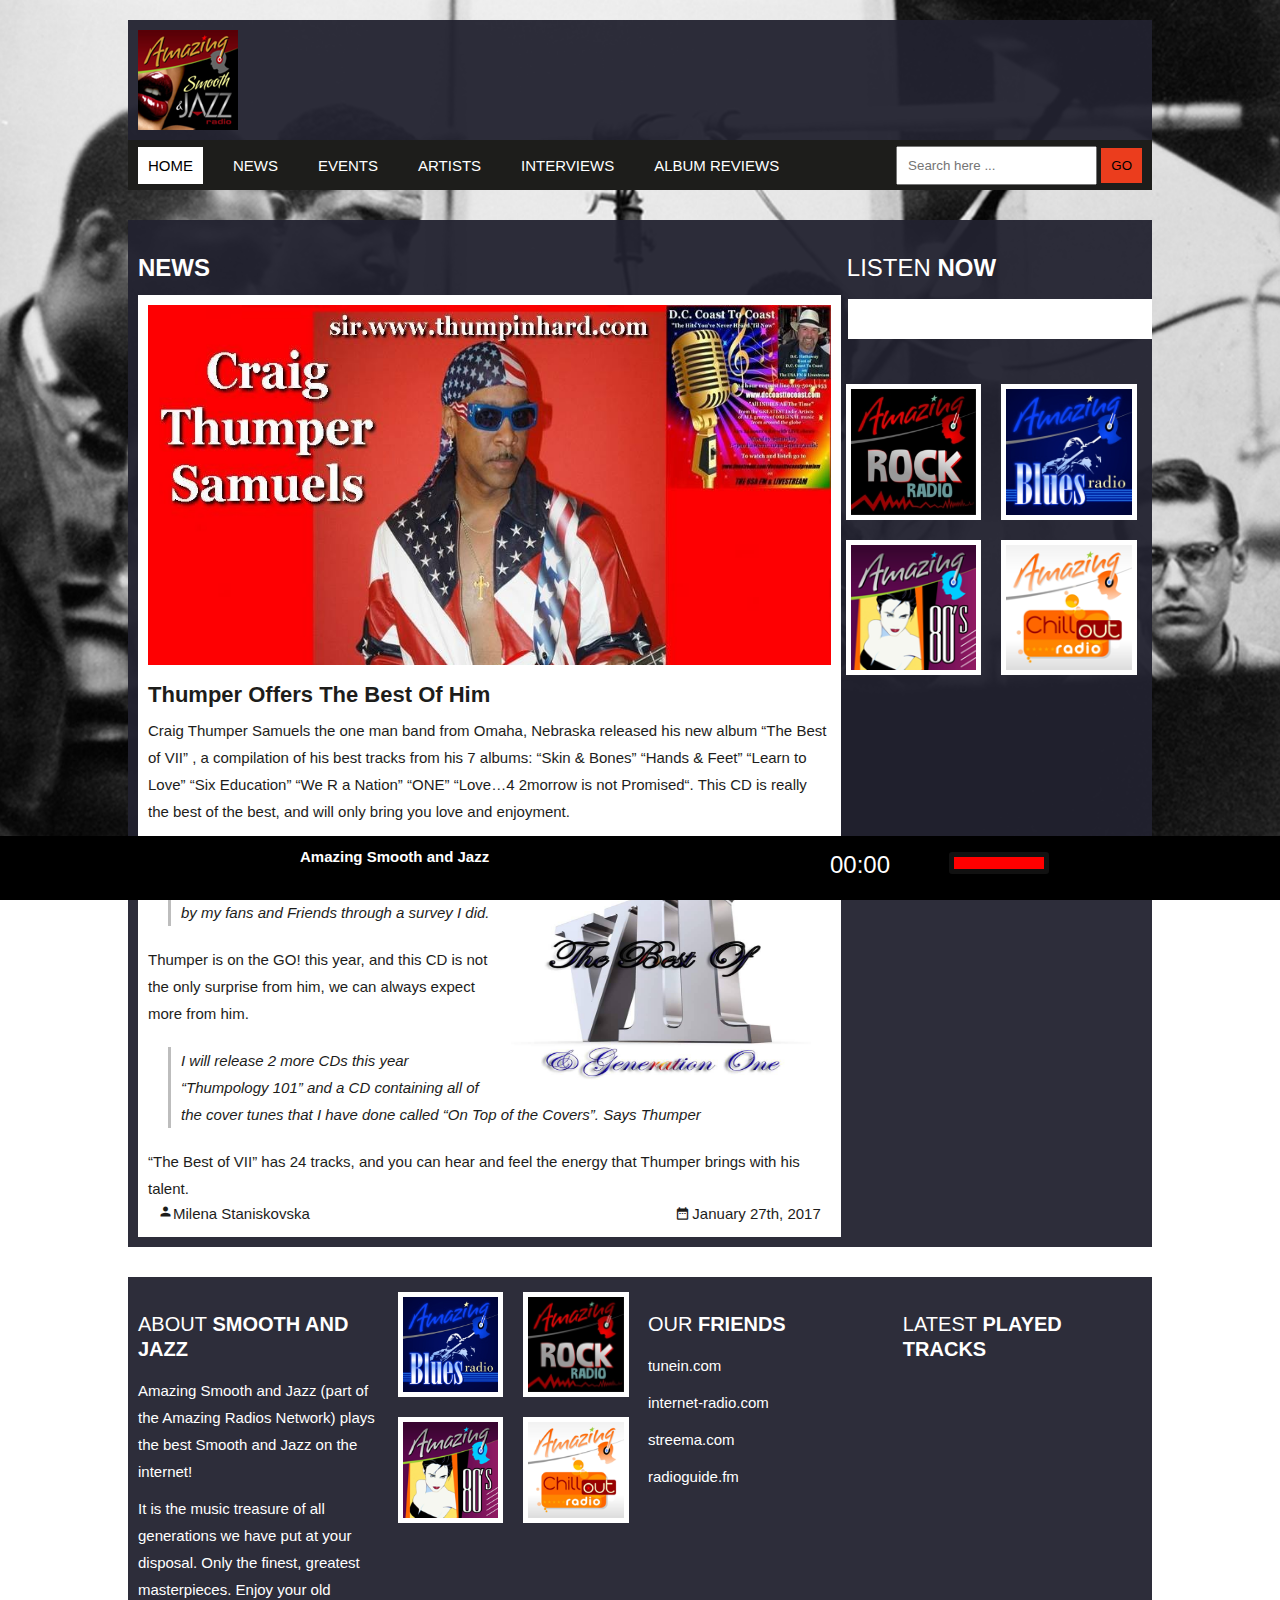
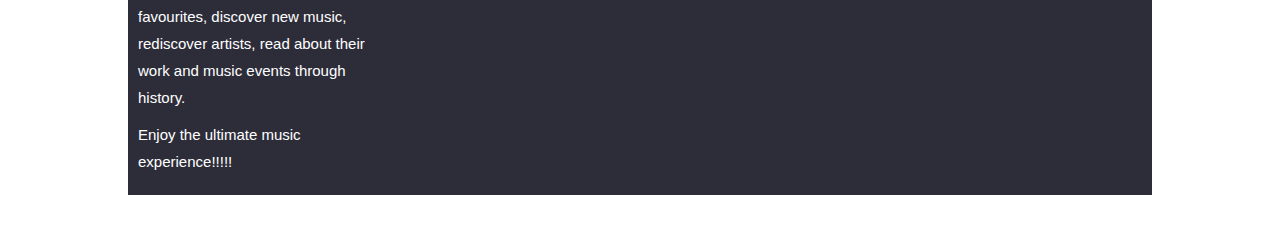
<file: Thumper.html>
﻿<!DOCTYPE html>
<html>
<head>
	<meta charset="utf-8" />
	<link rel="stylesheet" type="text/css" href="res/css/reset.css" />
	<link rel="stylesheet" href="res/css/test.css">
	<link rel="stylesheet" href="res/css/jazz.css">
	<link rel="stylesheet" href="res/ads/ads.css">
	<link href="https://fonts.googleapis.com/icon?family=Material+Icons" rel="stylesheet">
	<title>Amazing Smooth and Jazz</title>
</head>
<body>
		<div class="radio-wz">
				<p>Amazing Smooth and Jazz</p>
				<div class="volume-bar">
					<div class="volume-bar-loading"></div>
				</div>
				<div class="current-time">00:00</div>
			</div>
			
			<div id="wrap">
				<header id="pageheader">
					<div class="header">
						<img src="res/images/Amazing-Smooth-and-Jazz-100x100.png" />
						<div class="ad"></div>
					</div>
					<div class="navigator">
						<nav>
							<ul>
								<li class="home"><a href="#">HOME</a></li>
								<li><a href="#">NEWS</a></li>
								<li><a href="#">EVENTS</a></li>
								<li><a href="#">ARTISTS</a></li>
								<li><a href="#">INTERVIEWS</a></li>
								<li><a href="#">ALBUM REVIEWS</a></li>
							</ul>
						</nav>
						<form>
							<input type="text" placeholder="Search here ..." />
							<button type="submit">GO</button>
						</form>
					</div>
				
				</header>
	<main>
		<div class="container">
			<section class="news">
				<h2>NEWS</h2>
				<article>
					<img class="pictures" src="res/images/craig.jpg" />
					<h3>Thumper Offers The Best Of Him</h3>
					<p>Craig Thumper Samuels the one man band from Omaha, Nebraska released his new album “The Best of VII” , a compilation of his best tracks from his 7 albums: “Skin & Bones” “Hands & Feet” “Learn to Love” “Six Education” “We R a Nation” “ONE” “Love…4 2morrow is not Promised“. This CD is really the best of the best, and will only bring you love and enjoyment.</p>
					<blockquote>
					<img class="images" src="res/images/slika1.jpg" />	
					<p>This is a greatest hits compilation of my original material from my first 7 CDs chosen by my fans and Friends through a survey I did.</p>
					</blockquote>
					<p>Thumper is on the GO! this year, and this CD is not the only surprise from him, we can always expect more from him.</p>
					<blockquote>I will release 2 more CDs this year “Thumpology 101” and a CD containing all of the cover tunes that I have done called “On Top of the Covers”. Says Thumper</blockquote>
					<p>“The Best of VII” has 24 tracks, and you can hear and feel the energy that Thumper brings with his talent.</p>
					<p class="autor">Milena Staniskovska</p>
					<time datetime="2017-01-27">January 27th, 2017</time>
				</article>
				
			</section>
		</div>
		<aside>
				<section>
					<h2>
						<span>LISTEN</span> 
						NOW
					</h2>
					<div class="widget"></div>
					<ul class="station-list">
						<li><a href="#"><img src="res/images/logo200.jpg" alt="logo"/></a></li>
						<li><a href="#"><img src="res/images/c300.png"  alt="logo"/></a></li>
						<li><a href="#"><img src="res/images/Amazing-80s-135x135.png" alt="logo" /></a></li>
						<li><a href="#"><img src="res/images/Amazing-Chillout-135x135.png" alt="logo"/></a></li>
					</ul>
					</section>
			</aside>
		</main>
		<footer>
			<section class="list1">
					<h2>
						<span>About</span> 
						Smooth and Jazz
					</h2>	
						<p>Amazing Smooth and Jazz (part of the Amazing Radios Network) plays the best Smooth and Jazz on the internet!</p>
						<p>It is the music treasure of all generations we have put at your disposal. Only the finest, greatest masterpieces. Enjoy your old favourites, discover new music, rediscover artists, read about their work and music events through history.</p>
						<p>Enjoy the ultimate music experience!!!!!</p>
			</section>
			<section>
				<ul class="station-list">
						<li><a href="#"><img src="res/images/c300.png" alt="logo"/></a></li>
						<li><a href="#"><img src="res/images/logo200.jpg" alt="logo"/></a></li>
						<li><a href="#"><img src="res/images/Amazing-80s-135x135.png" alt="logo"/></a></li>
						<li><a href="#"><img src="res/images/Amazing-Chillout-135x135.png" alt="logo"/></a></li>
					</ul>
			</section>
			<section class="list3">
				<h2>
					<span>Our</span>
					 Friends
					</h2>
				<ul>
					<li><a href="https://tunein.com/radio/Amazing-Smooth-and-Jazz-s152384/">tunein.com</a></li>
					<li><a href="https://www.internet-radio.com/">internet-radio.com</a></li>
					<li><a href="https://streema.com/radios/Amazing_Smooth_and_Jazz">streema.com</a></li>
					<li><a href="https://www.radioguide.fm/">radioguide.fm</a></li>
				</ul>
			</section>
			<section>
				<h2>
					<span>Latest</span> 
					Played Tracks
				</h2>
				<ul>

				</ul>
			</section>
		</footer>
</body>
</html>
</file>
<file: res/css/test.css>
﻿    body {
        background-position: center;
        background-size: cover;
        background-attachment: fixed;
        background-repeat: no-repeat;
        background-image: url(../images/john-coltrane-cannonball-adderley-miles-davis-and-bill-evans-making-kind-of-blue-wallpaper.jpg);
        font-family: "Lato",sans-serif;

            color: var(--navigator);
            font-size: 15px;
            line-height: 1.8em;

    }
    .radio-wz {
        position: fixed;
        bottom: 0;
        width: 100%;
        z-index: 100;
        background: #000;
         width: 100%;
         height: 64px;
        text-decoration: none;
    }
    .radio-wz p {
        display: inline;
        color: #fff;
        font-size: 15px;
        position: absolute;
        bottom: 20px;
        font-weight: bolder;
        left: 300px
    }
    .volume-bar {
        position: relative;
        overflow: hidden;
        background: red;
        width: 90px;
        height: 12px;
        cursor: pointer;
        -webkit-border-radius: 3px;
        -moz-border-radius: 3px;
        border-radius: 3px;
        float: right;
        right: 231px;
        top: 16px;
        border: 5px solid #111;
    }
    
    .current-time {
        font-size: 24px;
    color: #fff;
    position: absolute;
    top: 15px;
    right: 390px;
    }



    a {
        font-family: sans-serif;
    }
    #wrap {   
        width: 80%;
        margin: 20px auto 50px auto;
    }
    #pageheader {
        margin-bottom: 30px;
    }
    .header {
        background-color: var(--transparent);
        display: flex;
        justify-content: space-between;
        padding: 10px;
    }

    .ads img {
        margin:10px;
    }
    .ad {
        /*background-color: red;*/
        width: 728px;
        height: 90px;
        margin-right: 20px;
    }
    /*==================================== navigator ============================================*/
    .navigator {
        display: flex;
        justify-content: space-between;
        align-items: center;
        background-color: var(--navigator);
        height: 50px;
    }

    .navigator ul li {
        float: left;
        margin: 10px;
    }
    .navigator ul li a {
        padding: 10px;
    }

    .navigator .home a {
        background-color: #fff;
        padding: 10px;
        color: black;
    }

    .navigator ul li a:hover{
        background: var(--primary);
    }
    .navigator ul li a {  
        text-decoration: none;
        color:#fff;
    }
    .navigator form {
        float: right;
        margin: 0 10px;
    }
    .navigator input, button {
        padding: 10px;
    }
    .navigator button {
        background: #eb3d1d;
        border: none;
        opacity: 1.5;
        transition: 0.3s;
    }
    .navigator button:hover {
        background: var(--navigator);
        color: #fff;
        opacity: 2;
    }
    /*==================================== main ============================================*/
    main {
        background-color: var(--transparent);
        overflow: hidden;
        padding: 10px;
    }
    .slider {
        padding: 10px;
        background-color: var(--transparent);
    }
    .sidebar section {
        position: absolute;
        bottom: 1890px;
    }
    .slider img {
        width: 100%;
    }
    .slider ul {
        position: relative;
        height: 320px;
    }
    .slider ul li {
        overflow: hidden;
        position: absolute;
        border: 10px solid #fff;
        right: 0;
        left: 0;
        height: 300px;

    }


    .slider p {
        position: absolute;
        bottom: 50px;
        left: 100px;
        font-size: 40px;
        color: white;
        font-weight: bolder;
    }
    /*========================================================*/

    .container  {
        float: left;
        width: 70%;
    }

    .latest article {
        
        border: 1px solid white;
        background-color: white;
        padding: 15px 20px;
        border: 1px solid black;
        background-color: white;
        margin: 20px 0 0 5px;
        height: 400px;

    }
    .latest ul {
        display: grid;
        grid-template-columns: auto auto;
    }

    .latest li {
        text-align: center;
        
    }
    h2 {
        font-weight: 600;
        text-transform: uppercase;
        font-size: 24px;
        color: #fff;
        padding: 5px 0 5px 0;
        line-height: 25px;
        margin: 20px 0 10px 0;
    }
    span {
        font-weight: 300;
        color: white;
        
    }

    .artists h3  {
        margin:10px 0 15px 0;
        font-size: 20px;
    }
    .artists a {
        color:var(--navigator);
        text-decoration: none;
        font-weight: bold;
    }
    .artists a:hover {
        color: #eb3d1d;
    }
    .artists img {
        width: 100%;
        height: 170px;
        opacity: .7 !important;
    }
    .list ul {
        display: grid;
        grid-template-columns: auto auto auto;
        
    }
    .list article {
        
        padding: 16px;
        background-color: white;
        
    }
    .list a {
        text-decoration: none;
        padding: 5px 5px 5px 10px;
        border-bottom: 3px solid #bbb;
        display: block;
        color: #1b1b1b;
        background: #eee;
        opacity: 0.7;
        transition: 0.3s;
        
    }
    .list a:hover {
        opacity: 1;
    }
    .list img {
        width: 212px;
        height: 160px;
        opacity: .7 !important;
    }
    .artists ul {
        display: grid;
        grid-template-columns: auto auto;
    }

    .artists li {
        background-color: white;
        height: 460px;
        margin: 5px 5px 5px 0;
        padding-top: 10px;
        padding: 10px;
        position: relative;
    }

    h3 {
        
        font-size: 20px;
    }

    .artists a {
        text-decoration: none;
        color: var(--navigator);
    }

    .autor, time {
        position: absolute;
        bottom: 10px;
        margin-bottom: 0;
    }

    .autor {
        left: 20px;
    }
    .autor::before {
        font-family:'Material Icons';
        content:"person";
    }
    time {
        right: 20px;
    }
    time::before {
        content:"date_range";
        font-family:'Material Icons';
        display: block;
        float: left;
        margin-right: 2px;
    }
    aside {
        float: right;
        width: 30%;
    }

    aside h2 {
        padding-left: 6px;
    }
    .widget {
        width:311px;
        height: 40px;
        background: white;
        margin-bottom: 40px;
        margin-left: 7px;
        margin-top: 14px;
    }
    .clear{
        clear: both;
    }

    .list a {
        font-size: 15px;
        font-weight: 600;
        height: 21px;
        overflow: hidden;
        display: block;
    }
    footer {
        clear: both;
        display: grid;
        grid-template-columns: 24% 24% 24% 24%;
        grid-gap: 1% 14px;
        margin: 30px auto 0 auto;
        background: rgba(34,34,47,.95);
        padding:10px;
    }

    footer p {
        color: #fff;
    }
    footer div h3 {
        padding-bottom:15px;
    }
    footer h2 {
       font-size: 20px;
    }

    footer div {
    display: flex;

    }
    .list3 li  {
        margin: 0 0 10px 0;
    }
    .friend li {
        margin: 0 0 10px;
    }
    footer a {
        text-decoration: none;
        color: #fff;
    }
    /*===========================================*/
    .news {
        position: relative;
    }
    article {
        padding: 10px;
        background-color: #fff;
        padding-bottom: 25px;
    }
    .pictures {
        width: 100%;
        height: 360px;
    }
    h3 {
        font-weight: 600;
        line-height: 30px;
        margin-bottom: 7px;
        margin-top: 7px;
        font-size: 22px;
    }
    p {
        margin-bottom: 10px;
    }
    blockquote {
        margin: 20px;
        font-style: italic;
        border-left: 3px solid #bdbdbd;
        padding-left: 10px;
    }
    blockquote p img {
        font-size: 15px;
        line-height: 1.8em;
    }
    .images {
        width: 300px;
        height: 230px;
        float: right;
        margin: 5px 0 20px 20px;
        
    }
  
    .images1 {
        width: 300px;
        height: 290px;
        float: right;
        margin: 5px 0 20px 20px;
    }
    /*======================================interviews========================*/

    .interviews article {
        background-color: #fff;
        padding: 10px;
        
    }
    .interviews section {
        overflow: hidden;
        margin-bottom: 10px;
    }
    .interviews tr {
        font-size: 14px;
        cursor: default;    
    }
    .interviews td {
        float: left;
        background: #eee;
        padding: 5px 72px 5px 10px;
        width: 105px;
        margin-right: 5px;
        display: inline-block;
        margin: 0 5px 5px 5px;
    }
    .interviews td a {
        text-decoration: none;
        color: #1d1d1b
    }
    .interviews article img {
        width: 300px;
        height: 210px;
        float: left;
        margin-right: 10px;
    }
    .interviews  p {
        color:#1d1d1b;
    }


    .bold {
        font-weight: bold;
        
    }
    ul.station-list{
        display: grid;
        grid-template-columns: auto auto;
        grid-gap: 10px;
    } 
    ul.station-list li {
        padding: 5px;
        background-color: #fff;
        margin: 5px;
    }
    ul.station-list img {
       width: 100%;
       display: block; 
       
    }
</file>
<file: res/css/jazz.css>
:root {
    --transparent: rgba(34,34,47,.95);
    
    --primary: #eb3d1d;

    --navigator: #1d1d1b;
}
</file>
<file: res/ads/ads.css>
[class=ad] {
    
}
[class=ad1] {
    
    width: 250px;
    height: 250px;
}
</file>
